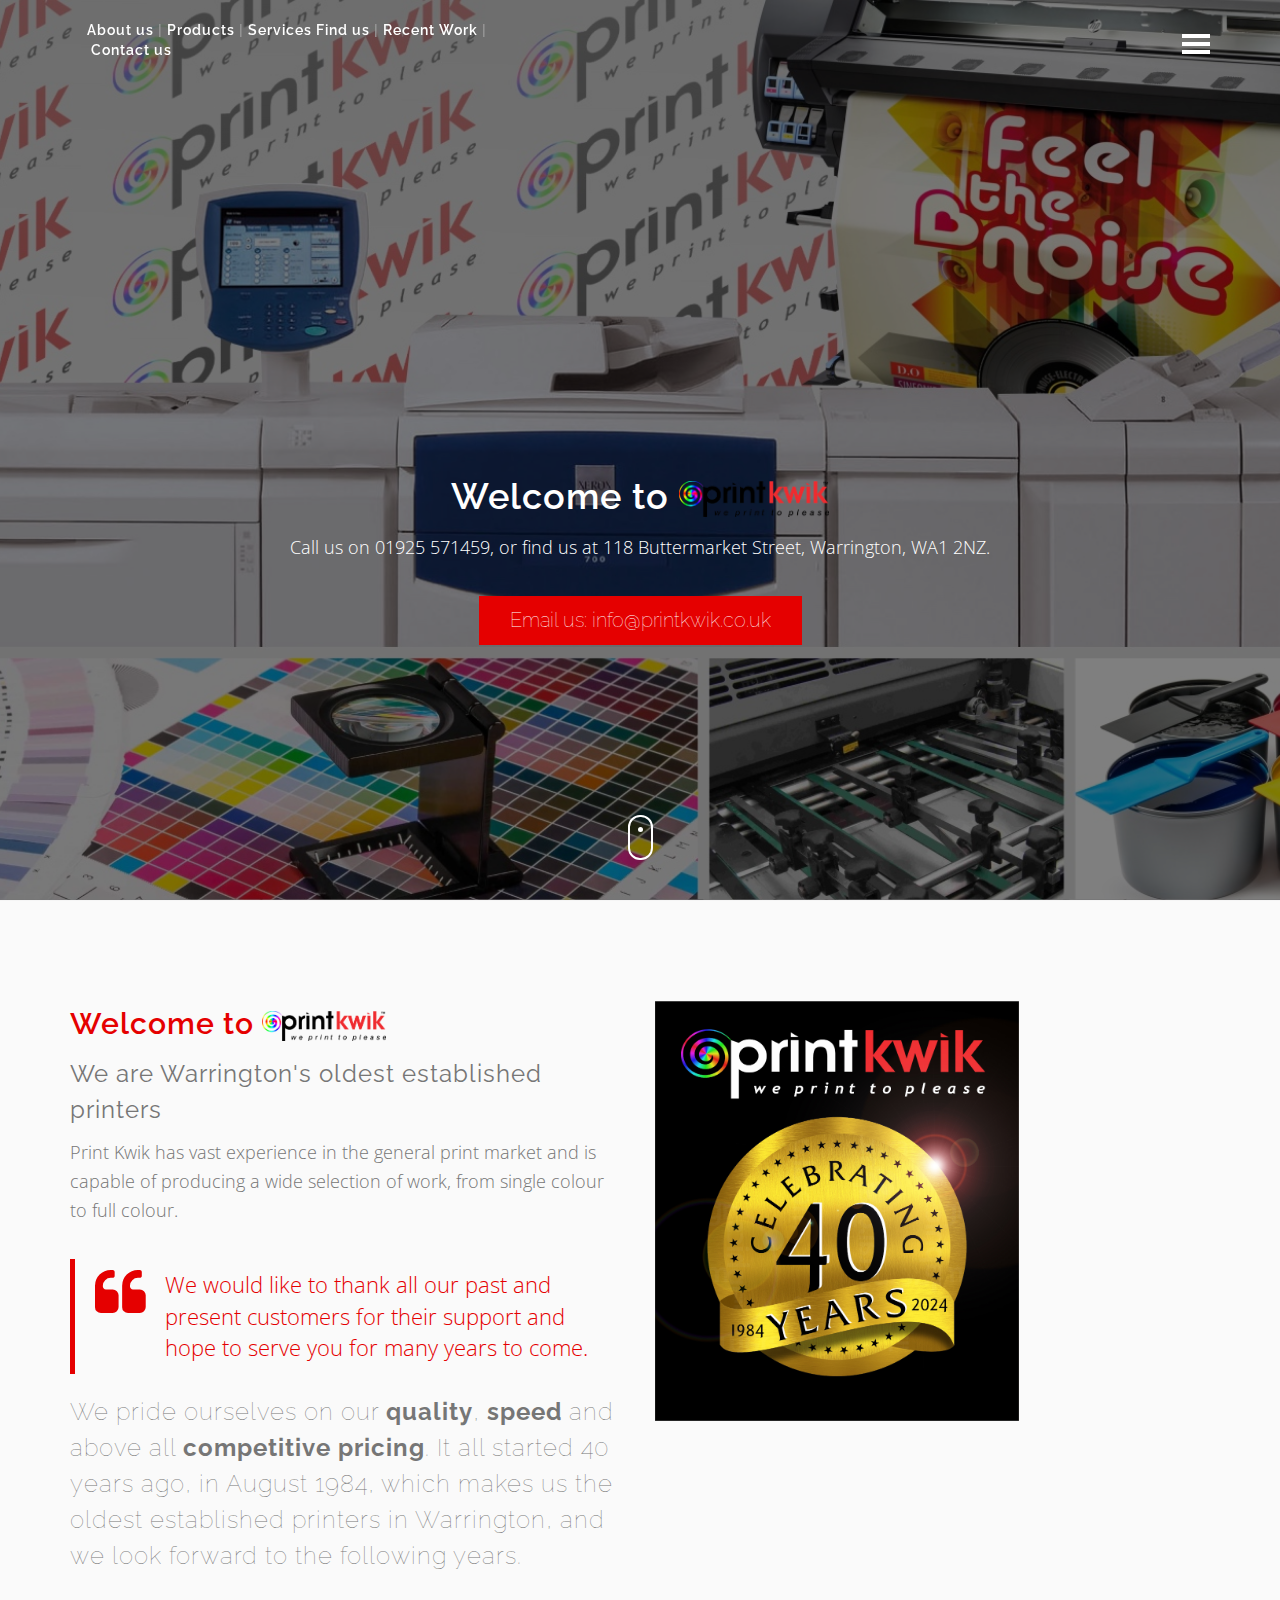
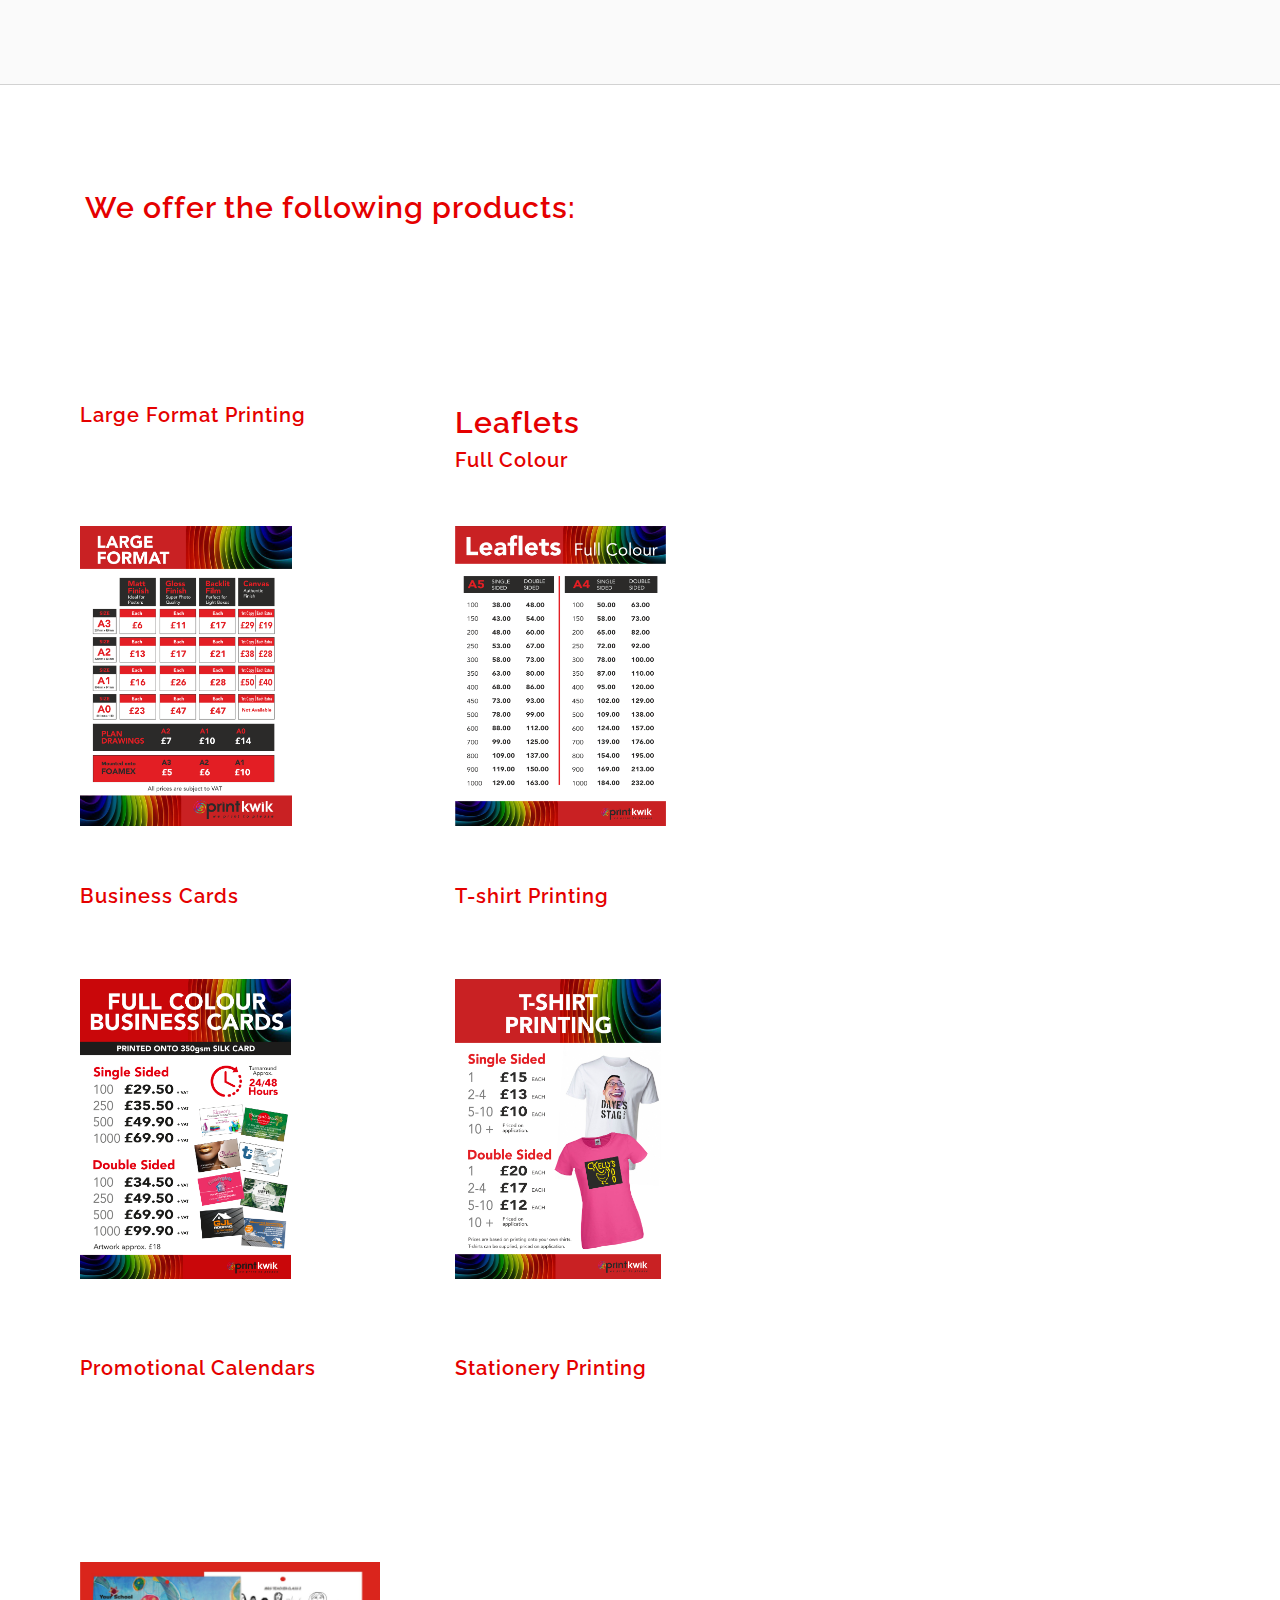
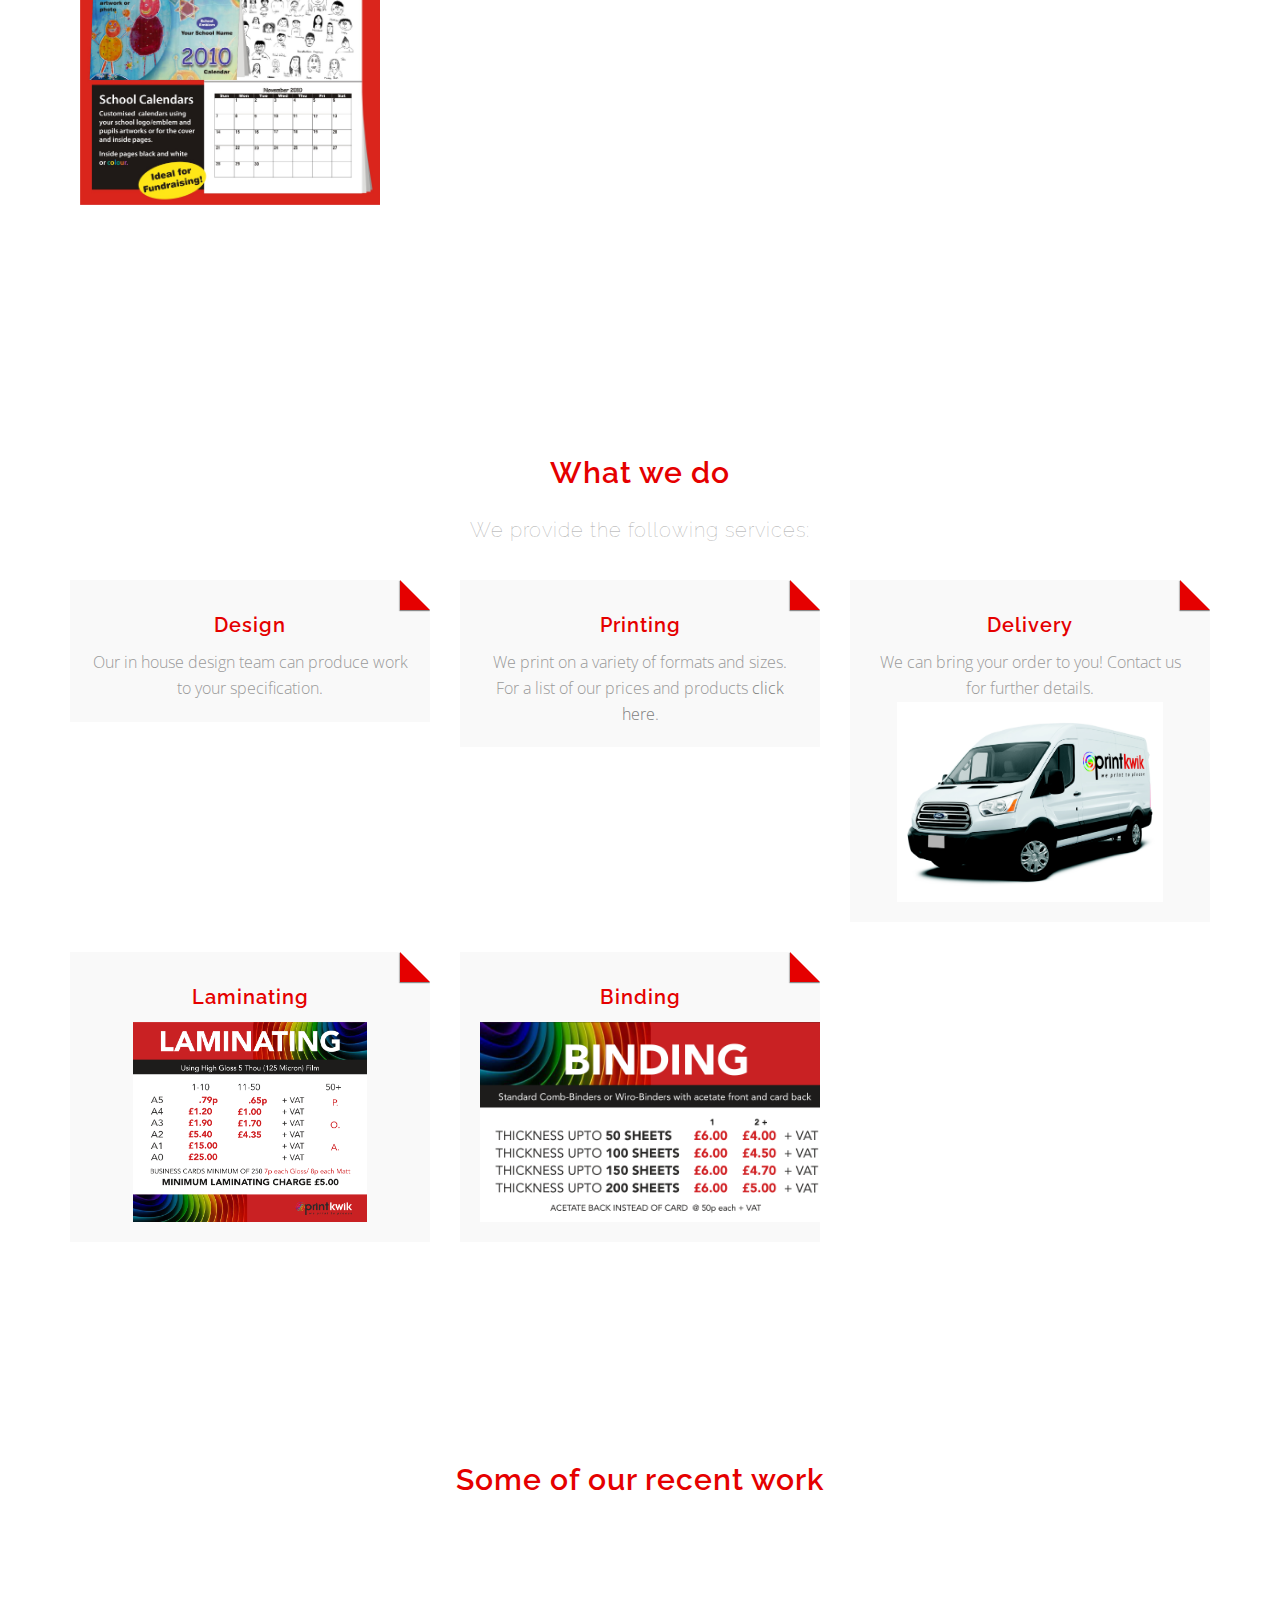
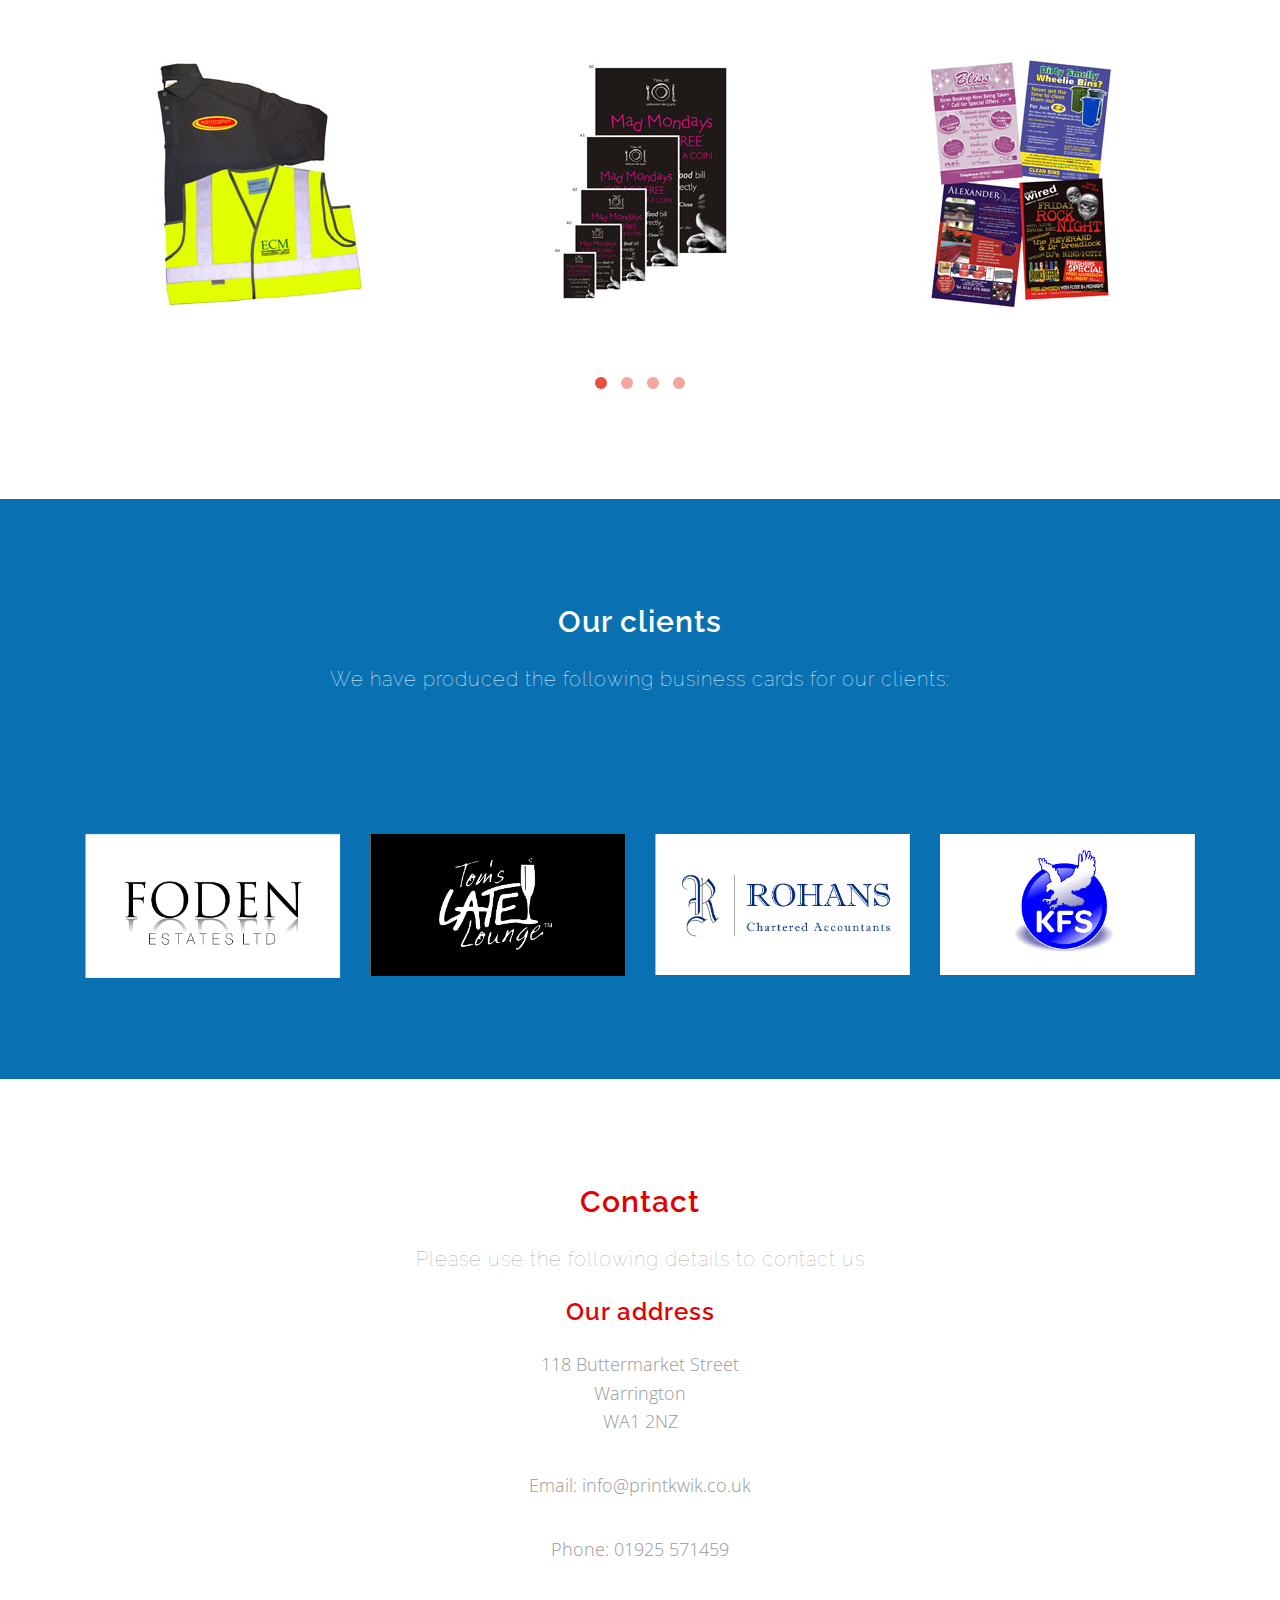
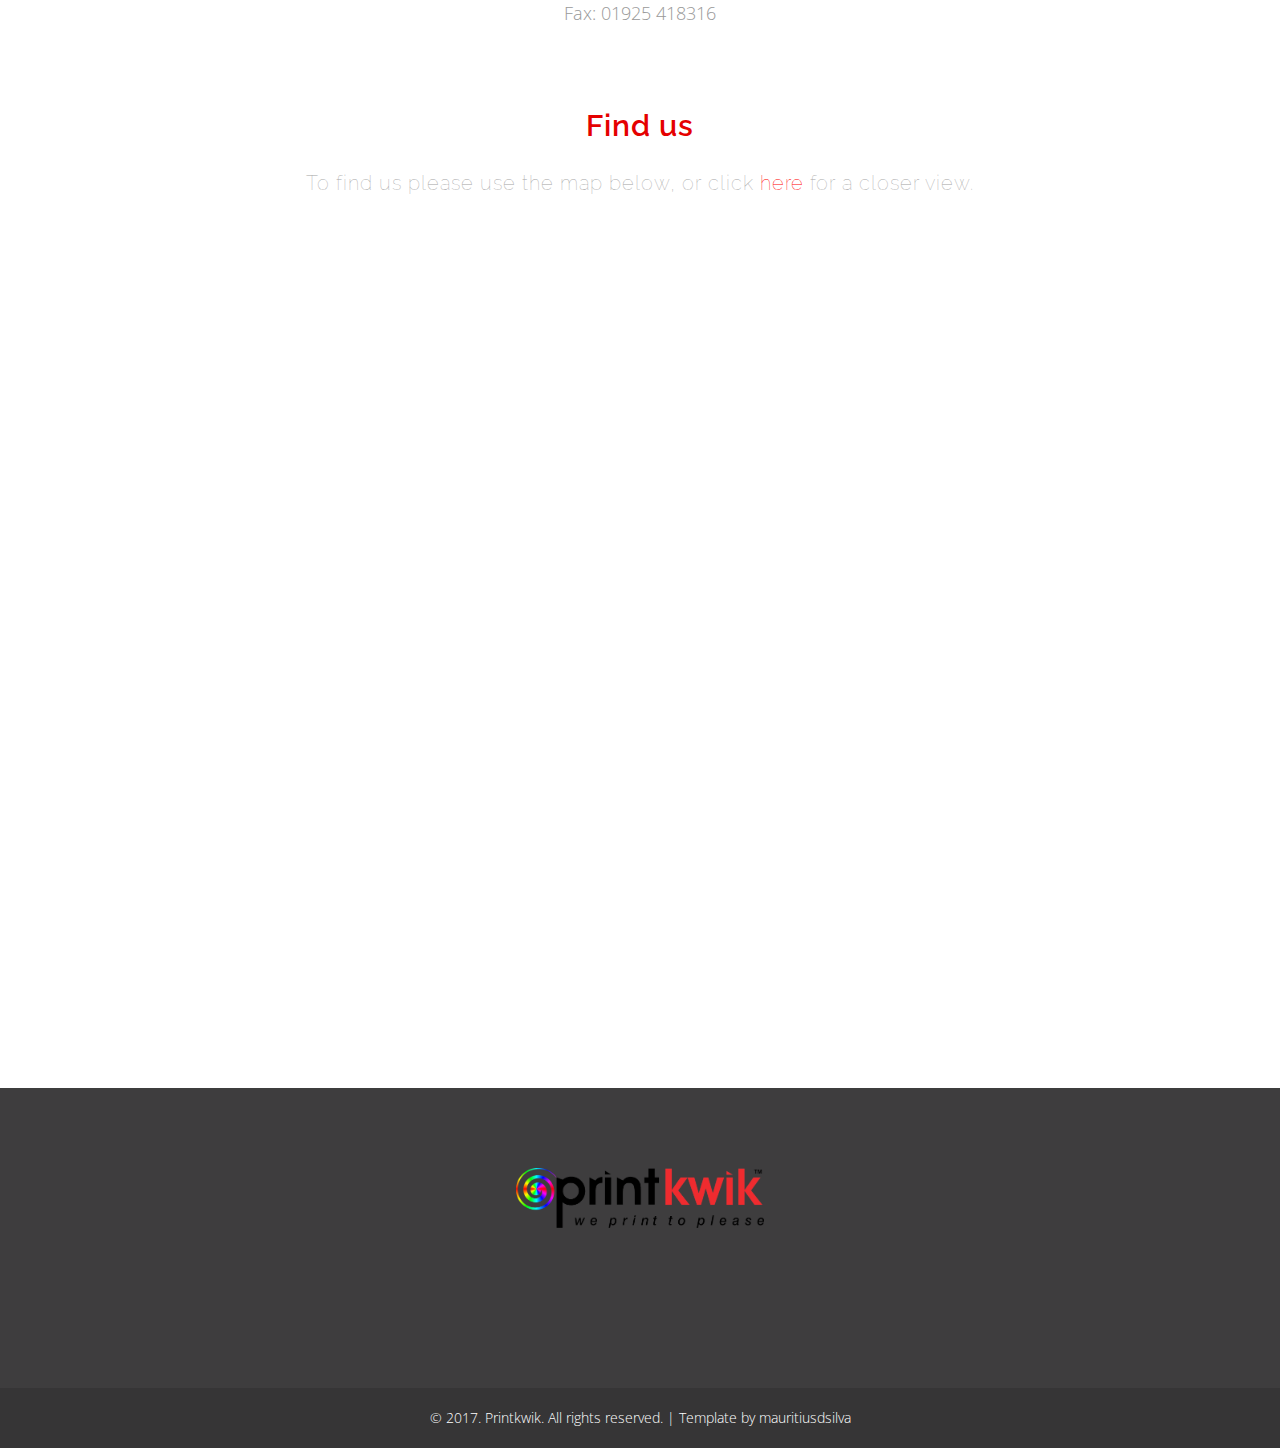
<file: index.html>
<!DOCTYPE html>
<html lang="en">

    <head>
        <meta charset="utf-8">
            <meta http-equiv="X-UA-Compatible" content="IE=edge">
                <meta name="viewport" content="width=device-width, initial-scale=1">

                    <title>Print kwik: We Print To Please! | Oldest Established Printers in Warrington, UK</title>
                    <meta name="keywords" content="print, printing, printers, copy, photocopy, warrington, printkwik, print kwik">
                        <meta name="description" content="General Printers Based in warrington">
                            <!-- Bootstrap Core CSS -->
                            <link href="assets/css/bootstrap.min.css" rel="stylesheet">
                                <style type="text/css">
                                    #mobileshow    { display:block; }

                                    @media screen and (max-width: 500px) {
                                        #mobileshow   { display:none; }
                                    }
                                </style>
                                <!-- Main stylesheet -->
                                <link href="assets/css/hallooou.css" rel="stylesheet">

                                    <!-- Color stylesheet -->
                                    <!-- <link href="assets/css/colors.css" rel="stylesheet">
                                     <link href="assets/css/colors_2.css" rel="stylesheet">
                                     <link href="assets/css/colors_3.css" rel="stylesheet">
                                     <link href="assets/css/colors_4.css" rel="stylesheet"> -->


                                    <!-- Parallax stylesheet -->
                                    <link href="assets/css/parallax.css" rel="stylesheet">


                                        <!-- Plugin stylesheets -->
                                        <link href="assets/css/plugins/owl.carousel.css" rel="stylesheet">
                                            <link href="assets/css/plugins/owl.theme.css" rel="stylesheet">
                                                <link href="assets/css/plugins/owl.transitions.css" rel="stylesheet">
                                                    <link href="assets/css/plugins/animate.css" rel="stylesheet">
                                                        <link href="assets/css/plugins/magnific-popup.css" rel="stylesheet">
                                                            <link href="assets/css/plugins/jquery.mb.YTPlayer.min.css" rel="stylesheet">


                                                                <!-- Custom Fonts -->
                                                                <link href="assets/css/font-awesome.min.css" rel="stylesheet">
                                                                    <link href='http://fonts.googleapis.com/css?family=Raleway:100,600' rel='stylesheet' type='text/css'>
                                                                        <link href='http://fonts.googleapis.com/css?family=Open+Sans:300' rel='stylesheet' type='text/css'>

                                                                        <!-- HTML5 shim and Respond.js for IE8 support of HTML5 elements and media queries -->
                                                                        <!-- WARNING: Respond.js doesn't work if you view the page via file:// -->
                                                                        <!--[if lt IE 9]>
                                                                         <script src="https://oss.maxcdn.com/html5shiv/3.7.2/html5shiv.min.js"></script>
                                                                         <script src="https://oss.maxcdn.com/respond/1.4.2/respond.min.js"></script>
                                                                         <script>
                                                                         document.createElement('video');
                                                                         </script>
                                                                         <![endif]-->

                                                                        </head>

    <body id="home" class="parallax-page">
        <!-- Navigation -->
        <nav class="navbar navbar-custom navbar-fixed-top" role="navigation">
            <div class="container">
                <div class="navbar-header pull-left">
                    <a class="navbar-brand page-scroll" href="#page-top">
                        <!-- replace with your brand logo/text -->
                        <span class="brand-logo"></span>
                        <div id="mobileshow">
                            <a style="color:white" href="#about">About&nbsp;us</a> |
                            <a style="color:white" href="#products">Products</a> |
                            <a style="color:white" href="#services">Services</a>
                            <a style="color:white" href="#find">Find&nbsp;us</a>&nbsp;|&nbsp;<a style="color:white" href="#portfolio">Recent&nbsp;Work</a>&nbsp;|&nbsp;<a style="color:white" href="#contact">Contact&nbsp;us</a>
                        </div>
                    </a>
                </div>

                <div class="main-nav pull-right">

                    <div class="button_container toggle">
                        <span class="top"></span>
                        <span class="middle"></span>
                        <span class="bottom"></span>
                    </div>
                </div>
                <div class="overlay" id="overlay">
                    <nav class="overlay-menu">
                        <ul>
                            <li><a href="#about">About&nbsp;us</a></li>
                            <li><a href="#products">Products</a></li><meta name="google-site-verification" content="yf6p0RHEMksoTxp5ebLpkX0oNRITodahQpKJBgt4SGQ" />
                            <li><a href="#services">Services</a></li>
                            <li><a href="#portfolio">Recent&nbsp;Work</a></li>
                            <li><a href="#find">Find&nbsp;us</a></li>
                            <li><a href="#contact">Contact&nbsp;us</a></li>
                        </ul>
                    </nav>
                </div>
            </div><!-- /.container -->
        </nav>



        <!-- Intro Header -->
        <!-- Full Page Image Background Carousel Header -->
        <header id="intro-carousel" class="carousel slide">
            <!-- Wrapper for slides -->
            <div class="carousel-inner">
                <div class="item active">
                    <div id="parallax-slide" class="fill"></div>
                    <div class="carousel-caption">
                        <h1 class="animated slideInDown">Welcome to <img src="assets/images/logo.png" alt="printkwik logo" title="printkwik - we print to please" style="height:1em">
                        </h1>
                        <p class="intro-text animated slideInUp">Call us on <a href="tel:01925571459">01925&nbsp;571459</a>, or <a href="#find">find us at 118&nbsp;Buttermarket&nbsp;Street, Warrington, WA1&nbsp;2NZ.</a></p>
                        <a href="mailto:info@printkwik.co.uk" class="btn btn-default btn-lg">Email us: info@printkwik.co.uk</a>
                    </div>
                    <div class="overlay-detail"></div>
                </div><!-- /.item -->
            </div>
            <div class="mouse"></div>
        </header>


        <!-- About Section -->
        <section id="about" class="about content-section alt-bg-light">
            <div class="container">
                <div class="row">
                    <div class="col-md-6">
                        <h2>Welcome to <img src="assets/images/logo.png" alt="printkwik" title="printkwik - we print to please" style="height:1em"></h2>
                        <h3 style="color:rgba(118,118,118, 1);font-style: normal;font-weight: normal">We are Warrington's oldest established printers</h3>
                        <p style="color:rgba(118,118,118, 1)">Print Kwik has vast experience in the general print market and is capable of producing a wide selection of work, from single colour to full colour.</p>

                        <blockquote>
                            We would like to thank all our past and present customers for their support and hope to serve you for many years to come.
                        </blockquote>

                        <h3 class="gray light" style="color:rgba(118,118,118, 1)">We pride ourselves on our <b>quality</b>, <b>speed</b> and above all <b>competitive pricing</b>. It all started 40 years ago, in August 1984, which makes us the oldest established printers in Warrington, and we look forward to the following years. </h3>

                    </div><!-- /.col-md-6 -->

                    <div class="col-md-6">
                        <!-- Display image -->
                        <!-- <img src="assets/images/hallooou_template-iphone_sm.png" class="img-responsive"> -->
                        <!-- Optional video embed code -->

                        <img src="assets/images/gallery/printkwikweb.jpg" style="height:30em; max-width:90%">

                            </div><!-- /.col-md-6 -->
                </div><!-- /.row -->
            </div><!-- /.container -->
        </section><!-- /.section -->

        <section id="products" class="products content-section parallax">
            <div class="container">
                <div class="row">

                    <div class="col-md-8">
                        <div class="products-container">

                            <div class="col-md-12">
                                <h2>We offer the following products:</h2>

                                <h3 class="caption white">Letterheads, Compliment Slips, NCR Sets, Invoices, Statements, Booklets, Tickets, Menus, Computer Stationery, Newsletters, Labels, Postcards, Rubber Stamps, Thermography, Raffle Tickets, Calendars, Key Rings, Diaries, Plastic Cards, Caps</h3>
                            </div><!-- /.col-md-12 -->



                            <div class="col-md-6 product-item">
                                <div class="media-body">
                                    <div style="height:9em;max-width:25em"  class="popup-gallery">
                                        <h3 class="media-heading">Large Format Printing</h3>
                                        <p>We print large format, including A0, A1, A2 and A3. We can produce a variety of finishes, depending on your requirements.</p>
                                    </div>
                                    <p><a class="test-popup-link" href="assets/images/newImages/LARGEformatpricelist.PNG"><img style="max-height:300px;height:auto;width:auto;" src="assets/images/newImages/LARGEformatpricelist.PNG"></a></p>
                                </div><!-- /.media-body -->
                            </div><!-- /.col-md-6 -->

                            <div class="col-md-6 product-item">
                                <div class="media-body">
                                    <div style="height:9em;max-width:25em" class="popup-gallery">
                                        <h3 class="media-heading"><a style="font-size:1.5em;color:rgba(229,0,0, 1)">Leaflets</a></h3> <h3 class="media-heading">Full Colour</h3> 
                                    </div>
                                    <p><a class="test-popup-link" href="assets/images/newImages/FULLCOLOURLEAFLETS.png"><img style="max-height:300px;height:auto;width:auto;" src="assets/images/newImages/FULLCOLOURLEAFLETS.png"></a></p>
                                </div><!-- /.media-body -->
                            </div><!-- /.col-md-6 -->


                            <div class="col-md-6 product-item">
                                <div class="media-body">
                                    <div style="height:7em;max-width:25em" class="popup-gallery">
                                        <h3 class="media-heading">Business Cards</h3>
                                        <p>We can split cards between more than one name for an additional fee.</p>
                                    </div>
                                    <p><a class="test-popup-link" href="assets/images/newImages/BUSINESSCARDS.png"><img style="max-height:300px;height:auto;width:auto;" src="assets/images/newImages/BUSINESSCARDS.png"></a></p>
                                </div><!-- /.media-body -->
                            </div><!-- /.col-md-6 -->



                            <div class="col-md-6 product-item">
                                <div class="media-body">
                                    <div style="height:7em;max-width:25em"  class="popup-gallery">
                                        <h3 class="media-heading">T-shirt Printing</h3>
                                        <p> We can print on most garments.</p>
                                    </div>
                                    <p><a class="test-popup-link" href="assets/images/newImages/TSHIRT.png"><img style="max-height:300px;height:auto;width:auto;" src="assets/images/newImages/TSHIRT.png"></a></p>
                                </div><!-- /.media-body -->
                            </div><!-- /.col-md-6 -->

                            <div class="col-md-6 product-item">
                                <div class="media-body">
                                    <div style="display: table-cell;height:3.5em;vertical-align: bottom;max-width:25em" class="popup-gallery">
                                        <h3 class="media-heading">Promotional Calendars</a></h3>
                                    </div>
                                    <p>Raise extra cash for your school or institute by creating your own personalised calendars. It could cost you as little as £3 each, and you can sell your calendars to parents and grandparents for at least double the amount you paid. Hence your school could make a healthy profit.
                                    </br></br>
                                    <a class="test-popup-link" href="assets/images/gallery/PRINT%20KWIK%20calendar%20landscape.jpg"><img style="max-width:300px;height:auto;width:auto;" src="assets/images/gallery/PRINT%20KWIK%20calendar%20landscape.jpg"></a></p>
                                </div><!-- /.media-body -->
                            </div><!-- /.col-md-6 -->

                            <div class="col-md-6 product-item">
                                <div class="media-body">
                                    <div style="display: table-cell;height:3.5em;vertical-align: bottom;max-width:25em" class="popup-gallery">
                                        <h3 class="media-heading">Stationery Printing</h3>
                                    </div>
                                    <p>Full Colour Stationery allows you to portray a more professional image. Our range of letterheads, business cards and compliment slips are competitively priced yet still printed on quality guaranteed 100 gsm bond paper and 335 gsm Satin Board.
                                    </br></br>
                                    </p>
                                </div><!-- /.media-body -->
                            </div><!-- /.col-md-6 -->

                        </div><!-- /.products-container -->
                    </div><!-- /.col-md-8 -->

                </div><!-- /.row -->
            </div><!-- /.container -->
        </section><!-- /.products -->
        <!-- Services Section -->
        <section id="services" class="services content-section">
            <div class="container">
                <div class="row text-center">
                    <div class="col-md-12">
                        <h2>What we do</h2>
                        <h3 class="caption gray">We provide the following services:</h3>
                    </div><!-- /.col-md-12 -->

                    <div class="container">
                        <div class="row text-center">
                            <div class="col-md-4">
                                <div class="row services-item sans-shadow text-center">

                                    <h4>Design</h4>
                                    <p>Our in house design team can produce work to your specification.</p>
                                </div><!-- /.row -->
                            </div><!-- /.col-md-4 -->

                            <div class="col-md-4">
                                <div class="row services-item sans-shadow text-center">

                                    <h4>Printing</h4>
                                    <p>We print on a variety of formats and sizes. For a list of our prices and products <a href="#products" style="color: grey">click here</a>.</p>
                                </div><!-- /.row -->
                            </div><!-- /.col-md-4 -->

                            <div class="col-md-4">
                                <div class="row services-item sans-shadow text-center">

                                    <h4>Delivery</h4>
                                    <p>We can bring your order to you! Contact us for further details.</br><img src="assets/images/newImages/delivery.png" style="max-height:200px;height:auto;width:auto;"></p>
                                        </div><!-- /.row -->
                            </div><!-- /.col-md-4 -->


                            <div class="col-md-4">
                                <div class="row services-item sans-shadow text-center">

                                    <h4>Laminating</h4>
                                    <p><a href="assets/images/newImages/laminating.png" class="test-popup-link"><img src="assets/images/newImages/laminating.png" style="max-height:200px;height:auto;width:auto;"></a></p>

                                </div><!-- /.row -->
                            </div><!-- /.col-md-4 -->
                            <div class="col-md-4">
                                <div class="row services-item sans-shadow text-center">

                                    <h4>Binding</h4>
                                    <p><a href="assets/images/newImages/BINDING.PNG" class="test-popup-link"><img src="assets/images/newImages/BINDING.PNG" style="max-height:200px;height:auto;width:auto;"></a></p>
                                </div><!-- /.row -->
                            </div><!-- /.col-md-4 -->


                        </div><!-- /.row -->
                    </div><!-- /.container -->

                </div><!-- /.row -->
            </div><!-- /.container -->
        </section><!-- /.section -->



        <!-- Portfolio/Gallery Section -->
        <section id="portfolio" class="portfolio content-section parallax">
            <div class="container">
                <div class="row text-center">
                    <div class="col-md-12">
                        <h2>Some of our recent work</h2>
                        <h3 class="caption white">Below you will find examples of our recent work. Our in-house design team can produce similar products, customised to your needs. </h3>
                    </div><!-- /.col-md-12 -->
                </div><!-- /.row -->
            </div><!-- /.container -->

            <div class="container project-container text-center">
                <div class="recent-project-carousel owl-carousel owl-theme popup-gallery">
                    <div class="item recent-project">
                        <img style="max-height:300px;height:auto;width:auto;"  src="assets/images/gallery/ttshirts.jpg" alt="">
                            <div class="project-info">
                                <h3>Tshirts</h3>
                                <ul class="project-meta">
                                    <li>Design and print</li>
                                </ul>
                            </div><!-- /.project-info -->
                            <div class="full-project">
                                <a class="test-popup-link" href="assets/images/gallery/t shirts.JPG" title="Tshirts">View project <i class="fa fa-chevron-right"></i></a>
                            </div><!-- /.full-project -->
                            </div><!-- /.item -->

                    <div class="item recent-project">
                        <img style="max-height:300px;height:auto;width:auto;" src="assets/images/gallery/tLARGEFORMATPRINTS.jpg" alt="">
                            <div class="project-info">
                                <h3>Large format printing</h3>
                                <ul class="project-meta">
                                    <li>Design and print</li>
                                </ul>
                            </div><!-- /.project-info -->
                            <div class="full-project">
                                <a class="test-popup-link" href="assets/images/gallery/LARGE FORMAT PRINTS.jpg" title="Large Format Printing">View project <i class="fa fa-chevron-right"></i></a>
                            </div><!-- /.full-project -->
                            </div><!-- /.item -->

                    <div class="item recent-project">
                        <img style="max-height:300px;height:auto;width:auto;" src="assets/images/gallery/tleaflets.jpg" alt="">
                            <div class="project-info">
                                <h3>Leaflets</h3>
                                <ul class="project-meta">
                                    <li>Design and Print</li>
                                </ul>
                            </div><!-- /.project-info -->
                            <div class="full-project">
                                <a class="test-popup-link" href="assets/images/gallery/leaflets.jpg" title="Leaflets">View project <i class="fa fa-chevron-right"></i></a>
                            </div><!-- /.full-project -->
                            </div><!-- /.item -->


                    <div class="item recent-project">
                        <img style="max-height:300px;height:auto;width:auto;" src="assets/images/gallery/tbusinesscards.jpg" alt="">
                            <div class="project-info">
                                <h3>Business Cards</h3>
                                <ul class="project-meta">
                                    <li>Design and Print</li>
                                </ul>
                            </div><!-- /.project-info -->
                            <div class="full-project">
                                <a class="test-popup-link" href="assets/images/gallery/business cards.jpg" title="Business Cards">View project <i class="fa fa-chevron-right"></i></a>
                            </div><!-- /.full-project -->
                            </div><!-- /.item -->

                    <div class="item recent-project">
                        <img style="max-height:300px;height:auto;width:auto;" src="assets/images/gallery/cal.jpg" alt="">
                            <div class="project-info">
                                <h3>School Calendards</h3>
                                <ul class="project-meta">
                                    <li>Design and Print</li>
                                </ul>
                            </div><!-- /.project-info -->
                            <div class="full-project">
                                <a class="test-popup-link" href="assets/images/gallery/PRINT%20KWIK%20calendar%20landscape.jpg" title="Calendars">View project <i class="fa fa-chevron-right"></i></a>
                            </div><!-- /.full-project -->
                            </div><!-- /.item -->
                    <div class="item recent-project">
                        <img style="max-height:300px;height:auto;width:auto;" src="assets/images/gallery/tINVOICE.jpg" alt="">
                            <div class="project-info">
                                <h3>Invoices</h3>
                                <ul class="project-meta">
                                    <li>Design and Print</li>
                                </ul>
                            </div><!-- /.project-info -->
                            <div class="full-project">
                                <a class="test-popup-link" href="assets/images/gallery/INVOICE.jpg" title="Invoices">View project <i class="fa fa-chevron-right"></i></a>
                            </div><!-- /.full-project -->
                            </div><!-- /.item -->
                    <div class="item recent-project">
                        <img style="max-height:300px;height:auto;width:auto;" src="assets/images/gallery/raf.jpg" alt="">
                            <div class="project-info">
                                <h3>Raffle Tickets</h3>
                                <ul class="project-meta">
                                    <li>Design and Print</li>
                                </ul>
                            </div><!-- /.project-info -->
                            <div class="full-project">
                                <a class="test-popup-link" href="assets/images/gallery/PRINT KWIK FOR WEB RAFFLE.jpg" title="Raffle Tickets">View project <i class="fa fa-chevron-right"></i></a>
                            </div><!-- /.full-project -->
                            </div><!-- /.item -->
                    <div class="item recent-project">
                        <img style="max-height:300px;height:auto;width:auto;" src="assets/images/gallery/tLABELS.jpg" alt="">
                            <div class="project-info">
                                <h3>Labels</h3>
                                <ul class="project-meta">
                                    <li>Design and Print</li>
                                </ul>
                            </div><!-- /.project-info -->
                            <div class="full-project">
                                <a class="test-popup-link" href="assets/images/gallery/LABELS.jpg" title="Labels">View project <i class="fa fa-chevron-right"></i></a>
                            </div><!-- /.full-project -->
                            </div><!-- /.item -->
                    <div class="item recent-project">
                        <img style="max-height:300px;height:auto;width:auto;" src="assets/images/gallery/trubberstamps.jpg" alt="">
                            <div class="project-info">
                                <h3>Rubber Stamps</h3>
                                <ul class="project-meta">
                                    <li>Design and Print</li>
                                </ul>
                            </div><!-- /.project-info -->
                            <div class="full-project">
                                <a class="test-popup-link" href="assets/images/gallery/rubber stamps.jpg" title="Rubber Stamps">View project <i class="fa fa-chevron-right"></i></a>
                            </div><!-- /.full-project -->
                            </div><!-- /.item -->

                    <div class="item recent-project">
                        <img style="max-height:300px;height:auto;width:auto;" src="assets/images/gallery/MENUS.jpg" alt="">
                            <div class="project-info">
                                <h3>Menus</h3>
                                <ul class="project-meta">
                                    <li>Design and Print</li>
                                </ul>
                            </div><!-- /.project-info -->
                            <div class="full-project">
                                <a class="test-popup-link" href="assets/images/gallery/MENUS.jpg" title="Menus">View project <i class="fa fa-chevron-right"></i></a>
                            </div><!-- /.full-project -->
                            </div><!-- /.item -->
                </div><!-- /.recent-project-carousel -->

                <div class="customNavigation project-navigation text-center">
                    <a class="btn-prev"><i class="fa fa-angle-left fa-2x"></i></a>
                    <a class="btn-next"><i class="fa fa-angle-right fa-2x"></i></a>
                </div><!-- /.project-navigation -->

            </div><!-- /.container -->
        </section><!-- /.portfolio -->
        <!-- Products Section -->

        <!-- Our clients -->
        <section id="clients" class="our-clients content-section text-center">
            <div class="container">
                <div class="row">
                    <div class="col-md-12">
                        <h2>Our clients</h2>
                        <h3 class="caption white">We have produced the following business cards for our clients:</h3>
                    </div><!-- /.col-md-12-->
                </div><!-- /.row -->
                <div class="row client-slider">
                    <div class="item col-xs-4 col-md-2 i">

                        <img src="assets/images/newImages/foden.PNG" class="img-responsive">
                            </a>
                            </div><!-- /.col-xs-4 -->

                    <div class="item col-xs-4 col-md-2 i">

                        <img src="assets/images/newImages/toms.PNG" class="img-responsive">

                            </div><!-- /.col-xs-4 -->

                    <div class="item col-xs-4 col-md-2 i">

                        <img src="assets/images/newImages/rohan.png" class="img-responsive">

                            </div><!-- /.col-xs-4 -->

                    <div class="item col-xs-4 col-md-2 i">

                        <img src="assets/images/newImages/kfs.png" class="img-responsive">

                            </div><!-- /.col-xs-4 -->

                    <div class="item col-xs-4 col-md-2 i">

                        <img src="assets/images/newImages/dog.PNG" class="img-responsive">

                            </div><!-- /.col-xs-4 -->

                    <div class="item col-xs-4 col-md-2 i">

                        <img src="assets/images/newImages/whole.png" class="img-responsive">

                            </div><!-- /.col-xs-4 -->
                    <div class="item col-xs-4 col-md-2 i">

                        <img src="assets/images/newImages/uload.png" class="img-responsive">

                            </div><!-- /.col-xs-4 -->
                    <div class="item col-xs-4 col-md-2 i">

                        <img src="assets/images/newImages/birch.png" class="img-responsive">

                            </div><!-- /.col-xs-4 -->
                </div><!-- /.row -->

            </div><!-- /.container -->
        </section><!-- /.our-clients -->

        <!-- Contact section -->
        <section id="contact" class="contact content-section no-bottom-pad">
            <div class="container">
                <div class="row text-center">
                    <div class="col-md-12">
                        <h2>Contact</h2>
                        <h3 class="caption gray">Please use the following details to contact us</h3>
                    </div><!-- /.col-md-12 -->

                </div><!-- /.row -->
            </div><!-- /.container -->

            <div class="container">
                <div class="row text-center">

                    <h3>Our address</h3>
                    <p>118 Buttermarket Street
                    <br />Warrington
                    <br />WA1 2NZ</p>

                    <p><span>Email:</span> info@printkwik.co.uk</p>
                    <p><span>Phone:</span> 01925 571459</p>
                    <p><span>Fax:</span> 01925 418316</p>

                </div><!-- /.contact-address -->

            </div><!-- /.row -->
            </div><!-- /.container -->

            <div class="container-fluid buffer-forty-top">
                <section id="find">
                    <div class="row text-center">
                        <div class="col-md-12">
                            <h2>Find us</h2>
                            <h3 class="caption gray">To find us please use the map below, or click <a href="https://www.google.com/maps?ll=53.389528,-2.587507&z=16&t=m&hl=en-GB&gl=GB&mapclient=embed&cid=5854082783037502648" style="color: red">here</a> for a closer view.</h3>
                        </div><!-- /.col-md-12 -->
                        <iframe src="https://www.google.com/maps/embed?pb=!1m18!1m12!1m3!1d2379.4141499836655!2d-2.589700548514624!3d53.389531079078424!2m3!1f0!2f0!3f0!3m2!1i1024!2i768!4f13.1!3m3!1m2!1s0x487b023ca08b7e1f%3A0x513de14660ae34b8!2sPrintkwik!5e0!3m2!1sen!2suk!4v1447883996973" width="90%" style="height:30em; max-width:50em" frameborder="0" style="border:0" allowfullscreen></iframe>
                        </br>
                        <iframe src="https://www.google.com/maps/embed?pb=!1m0!4v1507994103855!6m8!1m7!1ssG0xDhcOH1hSf8VPKXsx_A!2m2!1d53.38968596303698!2d-2.587491348582375!3f167.47173382135182!4f8.057710904248992!5f0.4000000000000002" width="90%" style="height:30em; max-width:50em" frameborder="0" style="border:0" allowfullscreen></iframe>
                        </br></br>
                    </div><!-- /.row -->
                </section>


            </div><!-- /.container-fluid -->


            <!-- Footer -->
            <footer>
                <div class="container">
                    <div class="row text-center">
                        <div class="col-md-12 segment">
                            <h2>
                                <!-- replace with your brand logo/text -->
                                <center>
                                    <div class="embed-responsive embed-responsive-16by9">
                                        <img src="assets/images/logo.png" alt="printkwik logo" title="printkwik - we print to please" class="img-responsive" style="height:2em">
                                            </div>
                                </center>
                            </h2>
                        </div><!-- /.col-md-12 -->
                    </div><!-- /.row -->
                </div><!-- /.container -->
                <div class="copynote">
                    <div class="container">
                        <div class="row">
                            <div class="col-md-12 text-center">
                                &copy; 2017. Printkwik. All rights reserved. | Template by <a href="https://github.com/mauritiusdsilva/hallooou-HTML5-responsive-template">mauritiusdsilva</a>
                            </div><!-- /.col-md-12 -->
                        </div><!-- /.row -->
                    </div><!-- /.container -->
                </div><!-- /.copynote -->

                <div class="nav pull-right scroll-top">
                    <a href="#home" title="Scroll to top"><i class="fa fa-angle-up"></i></a>
                </div>

            </footer><!-- /.footer -->

            <!-- jQuery -->
            <script src="assets/js/jquery.min.js"></script>

            <!-- Bootstrap Core JavaScript -->
            <script src="assets/js/bootstrap.min.js"></script>

            <!-- Plugin JavaScript -->
            <script src="assets/js/plugins/wow.min.js"></script>
            <script src="assets/js/plugins/owl.carousel.min.js"></script>
            <script src="assets/js/plugins/jquery.parallax-1.1.3.js"></script>
            <script src="assets/js/plugins/jquery.magnific-popup.min.js"></script>
            <script src="assets/js/plugins/jquery.mb.YTPlayer.min.js"></script>
            <script src="assets/js/plugins/jquery.countTo.js"></script>
            <script src="assets/js/plugins/jquery.inview.min.js"></script>
            <script src="assets/js/plugins/pace.min.js"></script>
            <script src="assets/js/plugins/jquery.easing.min.js"></script>
            <script src="assets/js/plugins/jquery.validate.min.js"></script>
            <script src="assets/js/plugins/additional-methods.min.js"></script>


            <!-- Custom JavaScript -->
            <script src="assets/js/hallooou.js"></script>
            <script>$('.test-popup-link').magnificPopup({type: 'image'});</script>
            </body>

</html>
</file>
<file: assets/css/hallooou.css>
/*
The MIT License (MIT)

Copyright (c) 2016 Mauritius D'Silva

Permission is hereby granted, free of charge, to any person obtaining a copy
of this software and associated documentation files (the "Software"), to deal
in the Software without restriction, including without limitation the rights
to use, copy, modify, merge, publish, distribute, sublicense, and/or sell
copies of the Software, and to permit persons to whom the Software is
furnished to do so, subject to the following conditions:

The above copyright notice and this permission notice shall be included in all
copies or substantial portions of the Software.

THE SOFTWARE IS PROVIDED "AS IS", WITHOUT WARRANTY OF ANY KIND, EXPRESS OR
IMPLIED, INCLUDING BUT NOT LIMITED TO THE WARRANTIES OF MERCHANTABILITY,
FITNESS FOR A PARTICULAR PURPOSE AND NONINFRINGEMENT. IN NO EVENT SHALL THE
AUTHORS OR COPYRIGHT HOLDERS BE LIABLE FOR ANY CLAIM, DAMAGES OR OTHER
LIABILITY, WHETHER IN AN ACTION OF CONTRACT, TORT OR OTHERWISE, ARISING FROM,
OUT OF OR IN CONNECTION WITH THE SOFTWARE OR THE USE OR OTHER DEALINGS IN THE
SOFTWARE.


Template: Hallooou HTML5 Responsive template
Author: Mauritius D'Silva <hello@mauritiusdsilva.com>
Theme URI: http://www.mauritiusdsilva.com/themes/hallooou
Version: 1.0

*/


/*  ----------------------------------------------
            CSS TABLE OF CONTENTS
    ------------------------------------------------- */
/*
1:  Pre-loader
2:  Default styles
3:  Common section styles
4:  Navigation
5:  Page sections (sections included in the navigation)
    5.1:    Hero Unit (Main slider)
    5.2:    About section ("About us")
    5.3:    Services section ("What we do")
    5.4:    Products section ("Why choose us")
    5.5:    Team section
    5.6:    Portfolio section
    5.7:    Clients section
    5.8:    Contact section
6:  Our achievements section
7:  Call to action section  (one or two columns)
8:  Call to action section (two columns)
9:  Clients testimonial
10: Footer
11: CSS3 Animations
12: Buttons
13: Media queries

/*
----------------------------------------------------- */






/* 1:   Pre-loader -  Need more customizations? Visit-> http://github.hubspot.com/pace/docs/welcome/
/* ---------------------------------------------- */

.pace {
  -webkit-pointer-events: none;
  pointer-events: none;
  -webkit-user-select: none;
  -moz-user-select: none;
  user-select: none;
  position: fixed;
  top: 0;
  left: 0;
  width: 100%;
  z-index: 999999;
  -webkit-transform: translate3d(0, -50px, 0);
  -ms-transform: translate3d(0, -50px, 0);
  transform: translate3d(0, -50px, 0);
  -webkit-transition: -webkit-transform .5s ease-out;
  -ms-transition: -webkit-transform .5s ease-out;
  transition: transform .5s ease-out;
}

.pace.pace-active {
  -webkit-transform: translate3d(0, 0, 0);
  -ms-transform: translate3d(0, 0, 0);
  transform: translate3d(0, 0, 0);
}

.pace .pace-progress {
  display: block;
  position: fixed;
  z-index: 2000;
  top: 0;
  right: 100%;
  width: 100%;
  height: 10px;
  background: rgba(229,0,0, 1); /* Primary color, can be changed via colors.css */
  pointer-events: none;
}



/* 2:   Default styles
/* ---------------------------------------------- */

html,
body {
    width: 100%;
    height: 100%;
}

body {
    font-family: "Open Sans", "Helvetica Neue", Helvetica, Arial, sans-serif;
    font-weight: 300;
    color: #999; /* Can be changed via colors.css */
    background-color: #fff;
}


h1,
h2,
h3,
h4,
h5,
h6 {
    margin: 0 0 20px 0;
    text-transform: none;
    color: rgba(229,0,0, 1); /* Primary color, can be changed via colors.css */
    font-family: "Raleway", "Helvetica Neue", Helvetica, Arial, sans-serif;
    font-weight: 600;
    letter-spacing: 1px;
    line-height: 1.5;
}

p {
    margin: 0 0 25px;
    font-size: 18px;
    line-height: 1.5;
}


a {
    color: #fff;
    -webkit-transition: all .2s ease-in-out;
    -moz-transition: all .2s ease-in-out;
    transition: all .2s ease-in-out;
}

a:hover,
a:focus {
    text-decoration: none;
    color: rgba(229,0,0, 1); /* Primary color, can be changed via colors.css */
}

.light {
    font-weight: 100;
}

.white{
    color:#fff;
}

.gray{
    color: #a5a5a5;
}

.buffer-twenty{
    margin:20px 0;
}

.buffer-twenty-top{
    margin-top: 20px;
}

.buffer-twenty-bottom{
    margin-bottom: 20px;
}

.buffer-forty{
    margin:40px 0;
}

.buffer-forty-top{
    margin-top: 40px;
}

.no-bottom-pad{
    padding-bottom: 0 !important;
}

.no-top-pad{
    padding-top: 0 !important;
}

.highlight{
    font-weight: 700;
    color: rgba(229,0,0, 1); /* Primary color, can be changed via colors.css */
}

.list-ord{
    list-style: none;
    margin:0;
    padding: 10px 0;
    font-size: 16px;
    line-height: 28px;
}

.no-bg{
    background: none !important;
}


/* 3:   Common section styles
/* ---------------------------------------------- */

.content-section {
    padding: 100px 0;
}

.content-section.alt-bg{
    background-color: #222;
}

.content-section.alt-bg-light{
    background-color: #fafafa;
    border-top:1px solid #f5f5f5;
    border-bottom:1px solid #d2d2d2;
}

.caption{
    font-weight: 100;
    font-size: 20px;
}

.text-center{
    text-align: center;
}

.align-middle{
    margin:0 auto;
}

.sans-border{
    border-radius: 0;
}

.sans-shadow{
    box-shadow: none;
}

blockquote {
    display: block;
    font-size: 22px;
    position: relative;
    padding-left: 90px;
    color: rgba(229,0,0, 1);
    border-color: rgba(229,0,0, 1);
}

blockquote:before {
    content: "\f10d";
    font-size: 55px;
    font-family: FontAwesome;
    position: absolute;
    top: -4px;
    left: 20px;
}

blockquote span:before{
    content:'--';
    padding: 0 10px 0 0;
}

blockquote span{
    padding: 10px 0;
    display: block;
    font-size: 16px;
    color: #999;
}

/* 4:   Navigation
/* ---------------------------------------------- */

.navbar-custom {
    margin-bottom: 0;
    text-transform: none;
    font-family: "Raleway", "Helvetica Neue", Helvetica, Arial, sans-serif;
    font-weight: 600;
    -webkit-transition: background .5s ease-in-out;
   -moz-transition: background .5s ease-in-out;
        transition: background .5s ease-in-out;
}

.navbar-custom.top-nav-collapse{
    background: rgba(238,46,39, .9); /* Primary color, can be changed via colors.css */
}

.navbar-custom .navbar-brand {
    font-weight: 600;
    font-size: 25px;
    padding: 0;
    margin: 0;
}

.navbar-custom .navbar-brand span.brand-logo{
    display: inline-block;
    padding: 14px 0;
    margin: 0 16px;
}


.navbar-custom .navbar-brand:focus {
    outline: 0;
}

.navbar-custom .navbar-brand .navbar-toggle {
    padding: 2px 6px;
    color: #fff;
}

.navbar-custom .navbar-brand .navbar-toggle:focus,
.navbar-custom .navbar-brand .navbar-toggle:active {
    outline: 0;
}

.navbar-custom a {
    color: rgba(229,0,0, 1); /* Primary color, can be changed via colors.css */
}

.navbar-custom .nav li a {
    -webkit-transition: background .3s ease-in-out;
    -moz-transition: background .3s ease-in-out;
    transition: background .3s ease-in-out;
}

.navbar-custom .nav li a:hover {
    outline: 0;
    color: rgba(255, 255, 255, .8);
    background-color: transparent;
}

.navbar-custom .nav li a:focus,
.navbar-custom .nav li a:active {
    outline: 0;
    background-color: transparent;
}

.navbar-custom .nav li.active {
    outline: 0;
}

.navbar-custom .nav li.active a {
    background-color: rgba(255, 255, 255, .3);
}

.navbar-custom .nav li.active a:hover {
    color: #fff;
}


/* Custom overlay navigation
/* ---------------------------------------------- */
.button_container {
    position: relative;
    margin-top: 14px;
    height: 28px;
    width: 28px;
    cursor: pointer;
    z-index: 999;
    -webkit-transition: opacity .25s ease;
            transition: opacity .25s ease;
}

/* Animate the top hamburger bar */
.button_container.active .top {
    -webkit-transform: translateY(8px) translateX(0) rotate(45deg);
        -ms-transform: translateY(8px) translateX(0) rotate(45deg);
            transform: translateY(8px) translateX(0) rotate(45deg);
    background: #FFF;
}

/* Set the middle hamburger bar's opacity to 0  */
.button_container.active .middle {
    opacity: 0;
    background: #FFF;
}

/* Animate the bottom hamburger bar */
.button_container.active .bottom {
    -webkit-transform: translateY(-8px) translateX(0) rotate(-45deg);
        -ms-transform: translateY(-8px) translateX(0) rotate(-45deg);
            transform: translateY(-8px) translateX(0) rotate(-45deg);
    background: #FFF;
}

.button_container span {
    background: #fff;
    border: none;
    height: 4px;
    width: 100%;
    position: absolute;
    top: 0;
    left: 0;
    -webkit-transition: all .35s ease;
    transition: all .35s ease;
    cursor: pointer;
}

.button_container span:nth-of-type(2) {
    top: 8px;
}

.button_container span:nth-of-type(3) {
    top: 16px;
}

/* The overlay */
.overlay {
    position: fixed;
    display: block;
    background: rgba(229,0,0, 1); /* Primary color, can be changed via colors.css */
    top: 0;
    border: 0;
    left: 0;
    z-index: 100;
    width: 100%;
    height: 0%;
    opacity: 0;
    visibility: hidden;
    -webkit-transition: opacity .35s, visibility .35s, height .35s;
            transition: opacity .35s, visibility .35s, height .35s;
    overflow: auto;
}

.overlay.open {
    opacity: .95;
    visibility: visible;
    height: 100%;
}

.overlay.open li {
    -webkit-animation: fadeInRight .5s ease forwards;
            animation: fadeInRight .5s ease forwards;
    -webkit-animation-delay: .35s;
        animation-delay: .35s;
}

.overlay.open li:nth-of-type(1) {
    -webkit-animation-delay: .40s;
            animation-delay: .40s;
}

.overlay.open li:nth-of-type(2n) {
    -webkit-animation-delay: .50s;
            animation-delay: .50s;
}

.overlay nav {
    position: relative;
    height: 50%;
    top: 50%;
    font-size: 30px;
    font-family: "Raleway", "Helvetica Neue", Arial, sans-serif;
    text-transform: none;
    font-weight: 600;
    text-align: center;
    -webkit-transform: translateY(-50%);
        -ms-transform: translateY(-50%);
            transform: translateY(-50%);
}

.overlay ul {
    list-style: none;
    padding: 0;
    margin: 0 auto;
    display: inline-block;
    position: relative;
    height: 100%;
}

.overlay ul li {
    display: block;
    height: 15%;
    height: calc(100% / 8);
    min-height: 65px;
    position: relative;
    opacity: 0;
}

.overlay ul li a {
    display: block;
    position: relative;
    color: #fff;
    text-decoration: none;
    overflow: hidden;
}

.overlay ul li a:hover:after,
.overlay ul li a:focus:after,
.overlay ul li a:active:after {
    width: 50%;
}

/* Link underline on hover */
.overlay ul li a:after {
    content: '';
    position: absolute;
    bottom: 0;
    left: 50%;
    width: 0%;
    height: 2px;
    background: #fff;
    -webkit-transform: translateX(-50%);
        -ms-transform: translateX(-50%);
            transform: translateX(-50%);
    -webkit-transition: .15s;
            transition: .15s;
}


/* 5:   PAGE SECTIONS
/* ---------------------------------------------- */

/*      5.1: Hero unit (Main slider)
/* ---------------------------------------------- */

.intro-carousel {
    width: 100%;
    /*height: 100%;*/
    color: #fff;
    background:#222;
}

.carousel-caption{
    text-shadow: none;
    bottom: 25%;
}

.carousel-caption h1{
    padding: 0;
    margin: 10px 0;
    color: #fff;
}

.carousel-caption .intro-text{
    padding: 0;
}

.carousel-caption .btn{
    margin:0;
}

.carousel-control{
    top: 50%;
    width:4%;
    height:7%;
    margin: 0;
    text-shadow: none;
}

.carousel-control.left,
.carousel-control.right{
    background: none;
    z-index: 100;
}

.carousel-control.left:hover,
.carousel-control.right:hover{
    background: rgba(238,46,39, 0.9); /* Primary color, can be changed via colors.css */
}

#parallax-slide{
    background: url(../images/cover-three.jpg) 50% 0 no-repeat;
    -webkit-background-size: cover;
       -moz-background-size: cover;
            background-size: cover;
         -o-background-size: cover;
}

.overlay-detail {
    width: 100%;
    height: 100%;
    position: absolute;
    background: #000; /* Set to black, can be changed via colors.css */
    opacity: 0.5;
    left: 0;
    top: 0;
    z-index: 1;
}

.mouse {
    width: 25px;
    height: 45px;
    border: 2px solid #fff;
    position: absolute;
    bottom: 40px;
    left: 50%;
    margin-left: -12.5px;
    border-radius: 12px;
}

.mouse:after {
    content: "";
    position: absolute;
    height: 5px;
    width: 5px;
    background-color: #fff;
    border-radius: 100%;
    left: 50%;
    margin-left: -2.5px;
    top: 10px;
     -webkit-animation: rotateplane 1.2s infinite ease-in-out;
             animation: rotateplane 1.2s infinite ease-in-out;
}


/* Full Slider HTML Template via www.startbootstrap.com
/* ---------------------------------------------- */

/*!
 * Start Bootstrap - Full Slider HTML Template (http://startbootstrap.com)
 * Code licensed under the Apache License v2.0.
 * For details, see http://www.apache.org/licenses/LICENSE-2.0.
 */

.carousel,
.item,
.active {
    height: 100%;
}

.carousel-inner {
    height: 100%;
}

/* Background images are set within the HTML using inline CSS, not here */
.fill {
    width: 100%;
    height: 100%;
    background-position: center;
    -webkit-background-size: cover;
       -moz-background-size: cover;
            background-size: cover;
         -o-background-size: cover;
}


/* Hero unit background video
/* ---------------------------------------------- */


.video-section{
    position: absolute;
    width: 100%;
    height: 100%;
    background: url(../images/youtube-video-cover.jpg) no-repeat bottom center scroll;
    -webkit-background-size: cover;
       -moz-background-size: cover;
            background-size: cover;
         -o-background-size: cover;
    background-attachment: fixed;
}

.video-section .bgndVideo{
    width: 100%;
    height: 100%;
}


.video-section .buttonBar{display:none;}
.player {font-size: 1px;}

.video-controls,
.html5-video-controls {
    display: none;
    font-size: 16px;
    position: absolute;
    bottom: 8%;
    right: 5%;
    z-index: 99;
    opacity: .4;
}

.video-controls-visible {
    display: inline;
}

.video-controls .fa,
.html5-video-controls .fa {
    color: #fff;
    padding: 5px;
    width: 25px;
}

/* HTML 5 video
/* ---------------------------------------------- */
video#html5-video {
    position: relative;
    top: 50%;
    left: 50%;
    min-width: 100%;
    min-height: 100%;
    width: auto;
    height: auto;
    z-index: -100;
    -webkit-transform: translateX(-50%) translateY(-50%);
            transform: translateX(-50%) translateY(-50%);
    background: url(../images/typing-on-mac.jpg) no-repeat bottom center scroll;
    -webkit-background-size: cover;
       -moz-background-size: cover;
            background-size: cover;
         -o-background-size: cover;
    background-attachment: fixed;
}

/* fix for IE8 refer to conditional comment in the <head> of the page*/
video {
    display: block;
}


/*      5.2: About section
/* ---------------------------------------------- */

.about h2,.about h3{
    margin: 0 0 10px 0;
    padding: 0;
}


/*      5.3: Services section ("What we do")
/* ---------------------------------------------- */

.services-item:before {
    content: "";
    position: absolute;
    top: 0;
    right: 0;
    border-width: 0 30px 30px 0;
    border-style: solid;
    border-color: #fff #fff rgba(229,0,0, 1) rgba(229,0,0, 1); /* Primary color, can be changed via colors.css */
    -webkit-box-shadow: 0 1px 1px rgba(0, 0, 0, 0.3), -1px 1px 1px rgba(0, 0, 0, 0.2);
       -moz-box-shadow: 0 1px 1px rgba(0, 0, 0, 0.3), -1px 1px 1px rgba(0, 0, 0, 0.2);
            box-shadow: 0 1px 1px rgba(0, 0, 0, 0.3), -1px 1px 1px rgba(0, 0, 0, 0.2);
    -webkit-transition: border-color .2s ease-in-out;
       -moz-transition: border-color .2s ease-in-out;
            transition: border-color .2s ease-in-out;
    /* Firefox 3.0 damage limitation */
    display: block;
    width: 0;
}


.services-item{
    background: #f9f9f9;
    padding: 30px 20px 20px;
    margin: 15px 0;
    position: relative;
    color: #fff;
    overflow: hidden;
     -webkit-transition: background .5s ease-in-out;
        -moz-transition: background .5s ease-in-out;
             transition: background .5s ease-in-out;
}

.services-item h4{
    margin: 0 0 10px 0;
    padding: 0;
    font-size: 20px;
    font-weight: 600;
    -webkit-transition: all .5s ease-in-out;
       -moz-transition: all .5s ease-in-out;
            transition: all .5s ease-in-out;
}


.services-item p{
    padding: 0;
    margin: 0;
    color:#999;
    font-size: 16px;
     -webkit-transition: all .2s ease-in-out;
        -moz-transition: all .2s ease-in-out;
             transition: all .2s ease-in-out;
}


.services-item i{
    color: rgba(229,0,0, 1); /* Primary color, can be changed via colors.css */
    padding: 0;
    margin: 0 0 10px 0;
     -webkit-transition: all .2s ease-in-out;
        -moz-transition: all .2s ease-in-out;
             transition: all .2s ease-in-out;
}

.services-item:hover{
    background:rgba(229,0,0, 1); /* Primary color, can be changed via colors.css */
     -webkit-transition: background .2s ease-in-out;
        -moz-transition: background .2s ease-in-out;
             transition: background .2s ease-in-out;
}


.services-item:hover h4{
    color:#fff;
            transform: translate(0,-5px);
     -webkit-transform: translate(0,-5px);
          -o-transform: translate(0,-5px);
        -moz-transform: translate(0,-5px);
     -webkit-transition: all .3s ease-in-out;
        -moz-transition: all .3s ease-in-out;
             transition: all .3s ease-in-out;
}

.services-item:hover p{
    color:#fff;
            transform: translate(0,-10px);
     -webkit-transform: translate(0,-10px);
          -o-transform: translate(0,-10px);
        -moz-transform: translate(0,-10px);
     -webkit-transition: all .2s ease-in-out;
        -moz-transition: all .2s ease-in-out;
             transition: all .2s ease-in-out;
}

.services-item:hover i{
    color:#fff;
            transform: translate(0,-5px);
     -webkit-transform: translate(0,-5px);
          -o-transform: translate(0,-5px);
        -moz-transform: translate(0,-5px);
     -webkit-transition: all .2s ease-in-out;
        -moz-transition: all .2s ease-in-out;
             transition: all .2s ease-in-out;
}

.services-item:hover:before{
    border-color: #fff #fff #a5a5a5 #a5a5a5;
    -webkit-transition: border-color .2s ease-in-out;
       -moz-transition: border-color .2s ease-in-out;
            transition: border-color .2s ease-in-out;
}


/*       5.4: Products section ("Why choose us")
/* ---------------------------------------------- */

.products{
    width: 100%;
    background: #222;
    background: url(../images/process_bg.jpg) 50% 0 no-repeat scroll;
    -webkit-background-size: cover;
       -moz-background-size: cover;
            background-size: cover;
         -o-background-size: cover;
}

.products-container p{
    color:#fff;
}

.products-container span.icon{
    display: inline-block;
    padding: 18px;
    margin: 0 0 22px 0;
    min-width: 80px;
    color: #fff;
    background: rgba(229,0,0, 1); /* Primary color, can be changed via colors.css */
    text-align: center;
    border-radius: 50px;
    width: 80px;
    height: 80px;
}


.product-item{
    padding: 10px 0;
}
.product-item h3{
    margin: 0;
    padding: 0 10px;
    font-size: 20px;
}

.product-item p{
    font-size: 16px;
    padding: 0 10px;
}


/*      5.5: Team section
/* ---------------------------------------------- */

.team-member {
    margin: 15px 0;
    padding:0;
}

.team-member figure{
    position: relative;
    overflow: hidden;
    padding:0;
    margin: 0;
}

.team-member figure img{
    min-width: 100%;
}

.team-member figcaption p{
    font-size: 16px;
}

.team-member figcaption ul{
    list-style: none;
    margin: 0;
    padding:0;
}

.team-member figcaption ul{
    visibility: visible;
    -webkit-transition: all 0.1s ease-in-out;
       -moz-transition: all 0.1s ease-in-out;
         -o-transition: all 0.1s ease-in-out;
            transition: all 0.1s ease-in-out;
}

.team-member figcaption ul li{
    display: inline-block;
    padding:10px;
}

.team-member h4{
    margin: 10px 0 0;
    padding: 0;
}

.team-member figcaption{
    padding:50px;
    color: transparent;
    background-color: transparent;
    position: absolute;
    z-index: 996;
    bottom:0;
    left: 0;
    width: 100%;
    height: 0;
    overflow: hidden;
    visibility: hidden;
    -webkit-transition: all 0.3s ease-in-out;
       -moz-transition: all 0.3s ease-in-out;
         -o-transition: all 0.3s ease-in-out;
            transition: all 0.3s ease-in-out;
}

.team-member figure:hover figcaption{
    visibility: visible;
    color: #fff;
    background: rgba(230,78,62,0.9); /* Primary color, can be changed via colors.css */
    height: 100%;
    -webkit-transition: all 0.3s ease-in-out;
       -moz-transition: all 0.3s ease-in-out;
         -o-transition: all 0.3s ease-in-out;
            transition: all 0.3s ease-in-out;
}

.team-member figure:hover figcaption ul li a:hover{
    color: rgba(49, 49, 49, .97);
}

.team-member figure img{
    -webkit-transform: scale(1) rotate(0) translateY(0);
       -moz-transform: scale(1) rotate(0) translateY(0);
         -o-transform: scale(1) rotate(0) translateY(0);
        -ms-transform: scale(1) rotate(0) translateY(0);
            transform: scale(1) rotate(0) translateY(0);
    -webkit-transition: all 0.4s ease-in-out;
       -moz-transition: all 0.4s ease-in-out;
         -o-transition: all 0.4s ease-in-out;
            transition: all 0.4s ease-in-out;
}

.team-member figure:hover img{
    -webkit-transform: scale(1.1) rotate(1deg) translateY(12px);
       -moz-transform: scale(1.1) rotate(1deg) translateY(12px);
         -o-transform: scale(1.1) rotate(1deg) translateY(12px);
        -ms-transform: scale(1.1) rotate(1deg) translateY(12px);
            transform: scale(1.1) rotate(1deg) translateY(12px);
    -webkit-transition: all 0.4s ease-in-out;
       -moz-transition: all 0.4s ease-in-out;
         -o-transition: all 0.4s ease-in-out;
            transition: all 0.4s ease-in-out;
}


/*       5.6: Portfolio section
/* ---------------------------------------------- */

#portfolio{
    background: #222;
    background: url(../images/portfolio_bg.jpg) 50% 0 no-repeat scroll;
    -webkit-background-size: cover;
       -moz-background-size: cover;
            background-size: cover;
         -o-background-size: cover;
}


.project-container {
    margin-top: 50px;
    position: relative;
}

.recent-project {
    position: relative;
    overflow: hidden;
    margin: 5px;
}
.recent-project img {
    width: 100%;
}
.project-info {
  position: absolute;
  left: 0;
  top: 50%;
  margin-top: -32px;
  color: #fff;
  width: 100%;
  text-align: center;
}
.project-info h3 {
    line-height: 18px;
}
ul.project-meta {
    margin: 0;
    padding: 0;
}

ul.project-meta li{
    display: inline-block;
    padding:5px 10px;
    border: 1px solid #fff;
}

ul.project-meta li a{
    display: inline-block;
    color: #fff;
}
ul.project-meta li a:hover{
    color: #f76758;
}

.full-project {
    position: absolute;
    left: 0;
    bottom: 0;
    width: 100%;
    padding: 16px 20px;
    line-height: 18px;
    font-size: 18px;
    text-transform: capitalize;
    background: rgba(229,0,0, 1); /* Primary color, can be changed via colors.css */
}
.full-project:hover {
    background: rgba(223,81,76, 1); /* Hover color, can be changed via colors.css */
}
.full-project a {
    padding: 0px;
    display: block;
    color: #fff;
}

.full-project a:hover{
    color:#fff;
}

.full-project a i{
    font-size: 14px;
    padding: 0 10px;
    line-height: 20px;
}

/* Overlay and hover effect
/* ---------------------------------------------- */
.recent-project::before {
    content: "";
    background: rgba(59,59,59,0.8);
    width: 100%;
    height: 100%;
    position: absolute;
    left: 0;
    top: 0;
    opacity: 0;
    -webkit-transition: all 0.2s;
       -moz-transition: all 0.2s;
         -o-transition: all 0.2s;
            transition: all 0.2s;
}
.recent-project:hover::before {
    opacity: 1;
}

.project-info h3,
ul.project-meta,
.full-project {
    opacity: 0;
    visibility: hidden;
    -webkit-transform: translateY(100px);
       -moz-transform: translateY(100px);
        -ms-transform: translateY(100px);
         -o-transform: translateY(100px);
            transform: translateY(100px);
}
.project-info h3,
ul.project-meta{
    -webkit-transition: all 0.3s;
       -moz-transition: all 0.3s;
         -o-transition: all 0.3s;
            transition: all 0.3s;
}

.full-project {
    -webkit-transition: all 0.5s;
       -moz-transition: all 0.5s;
         -o-transition: all 0.5s;
            transition: all 0.5s;
}
.recent-project:hover .project-info h3,
.recent-project:hover ul.project-meta,
.recent-project:hover .full-project {
    opacity: 1;
    visibility: visible;
    -webkit-transform: translateY(0);
       -moz-transform: translateY(0);
        -ms-transform: translateY(0);
         -o-transform: translateY(0);
            transform: translateY(0);
}



/* Carousel navigation
/* ---------------------------------------------- */

.project-navigation .btn-next,
.project-navigation .btn-prev {
    position: absolute;
    width: 40px;
    height: 70px;
    top: 40%;
    margin-top: -40px;
    background: rgba(59,59,59,0.9);
    color: #fff;
    line-height: 80px;
    text-align: center;
    font-size: 18px;
    opacity: 0;
    z-index: 997;
    cursor: pointer;
}

.project-navigation .btn-prev {
    left: 0;
}

.project-navigation .btn-next {
    right: 0;
}

.project-navigation a:hover {
    width: 60px;
    background: rgba(229,0,0, 1); /* Primary color, can be changed via colors.css */
}

.project-container:hover .project-navigation .btn-prev,
.project-container:hover .project-navigation .btn-next {
    opacity: 1;
}


/*       5.7: Clients section
/* ---------------------------------------------- */

.our-clients {
    background-color: rgba(9,113,178, 1); /* Primary color, can be changed via colors.css */
}

.our-clients h2{
    color: #fff;
}

.our-clients .i{
    text-align:center;
    line-height:120px;
}

.our-clients .i img{
    display:inline-block;
    margin:0;
    padding: 0;
}

.client-slider{
    margin: 0 auto;
}

.client-slider .item:before{
    content: '';
    display: inline-block;
    text-align: center;
}

.client-slider .item{
    display: inline-block;
    margin:0 auto;
    width: 100%;
    height: 100%;
}

/* change client logo slider pagination color to white for readibility */
.client-slider.owl-theme .owl-controls .owl-page span{
    background: rgba(255, 255, 255, .5) !important;
}


/*       5.8: Contact section
/* ---------------------------------------------- */

.contact-form,
.contact-address{
    padding-top: 60px;
}

.contact-form .form-group{
    padding: 5px 0;
    min-height: 100%;
}

.contact-form .form-group label{
    font-weight: 600;
}

.contact-form .form-group button{
    display: inline-block;
    min-height: 100%;
}

.contact-form .form-group input,
.contact-form .form-group textarea{
    border-radius: 0;
    padding: 20px 10px;
    min-width: 100%;
    font-size: 16px;
}

.contact-form .form-group textarea{
    padding-top: 10px;
}


.contact-form .form-group .btn-default{
    min-width: 100%;
}

.contact-form .form-group input[type="email"],
.contact-form .form-group input[type="phone"],
.contact-form .form-group input[type="text"]
{
    -webkit-box-sizing: border-box;
    -moz-box-sizing: border-box;
    box-sizing: border-box;
    height: 42px; /* Increase height as required */
    margin-bottom: 0px;
    padding: 0 10px; /*  Now only left & right padding */

}

.contact-address ul{
    list-style: none;
    padding: 0;
    margin: 0;
}

.contact-address ul li{
    font-size: 16px;
}

.contact-address ul li span{
    font-weight: 600;
    display: inline-block;
    min-width: 80px;
}

.contact-form label.error,
.contact-form label.error.valid{
    color:#f00;
    padding-top: 10px;
}

.contact-form label.error.valid{
    color:#018804;
}

.form-alerts .alert{
    border-radius: 0;
    border: 0;
}


.form-alerts .alert.alert-success,
.form-alerts .alert.alert-danger{
    color: #fff;
    background: #85ceab;
}

.form-alerts .alert.alert-danger{
    background: #fe8080;
}


/* Google Map
/* ---------------------------------------------- */
#google-container {
  position: relative;
  min-width: 100%;
  min-height: 400px;
  background-color: #e7eaf0;
}

#cd-google-map {
  position: relative;
  padding: 20px 0;
}

#cd-zoom-in, #cd-zoom-out {
  height: 32px;
  width: 32px;
  cursor: pointer;
  margin-left: 10px;
  background-color: rgba(238,46,39, 0.9); /* Primary color, can be changed via colors.css */
  background-repeat: no-repeat;
  background-size: 32px 64px;
  background-image: url("../images/cd-icon-controller.svg");
}
.no-touch #cd-zoom-in:hover, .no-touch #cd-zoom-out:hover {
  background-color: #d36868;
}

#cd-zoom-in {
  background-position: 50% 0;
  margin-top: 10px;
  margin-bottom: 1px;
}

#cd-zoom-out {
  background-position: 50% -32px;
}


/* 6:   Our achievements section
/* ---------------------------------------------- */

.counter-section {
    text-align: center;
    background: url(../images/counter_bg.jpg) 50% 0 no-repeat scroll;
    -webkit-background-size: cover;
       -moz-background-size: cover;
            background-size: cover;
         -o-background-size: cover;
}

.counter-section strong {
    display: block;
    font-weight: 600;
    font-size: 60px;
    line-height: 48px;
    color: #fff;
}
span.count-description {
    display: block;
    color: #fff;
    font-size: 20px;
    line-height: 40px;
    text-transform: capitalize;
    padding-top: 10px;
}

.counter-wrap{
    padding:50px 0;

}

.counter-section .alternate{
   background-color: rgba(238,46,39, .2);
}


/* 7.   Call to action section  (one or two columns)
/* ---------------------------------------------- */





/* 8.   Call to action section (two columns)
/* ---------------------------------------------- */

.cta-two-section{
    width: 100%;
    margin:0;
    padding: 50px 0;
    background: rgba(229,0,0, 1); /* Primary color, can be changed via colors.css */
    -webkit-box-shadow: 0 0 10px 2px rgba(0,0,0,.1);
       -moz-box-shadow: 0 0 10px 2px rgba(0,0,0,.1);
            box-shadow: 0 0 10px 2px rgba(0,0,0,.1);
}

.cta-two-section h3{
    font-size: 25px;
    line-height: 20px;
    font-weight: 900;
    color: #fff;
    margin-bottom: 2px;
}

.cta-two-section p {
    font-size: 18px;
    line-height: 27px;
    font-weight: 100;
    margin: 0px;
    color: #fff;
}

.cta-two-section .btn{
    margin: 0;
}


/* 9:   Client testimonials section
/* ---------------------------------------------- */

.testimonials h1{
    margin: 0;
    padding: 0;
}

.testimonials p.speech{
    padding: 40px;
    margin: 20px;
    position: relative;
    text-align: center;
    line-height: 1.5;
    background-color: #fff;
    border: 2px solid rgba(229,0,0, 1); /* Primary color, can be changed via colors.css */
    -webkit-border-radius: 10px;
       -moz-border-radius: 10px;
            border-radius: 10px;
}

.testimonials p.speech:before{
    content: ' ';
    position: absolute;
    width: 0;
    height: 0;
    right: 80px;
    top: 100%;
    border: 15px solid;
    border-color: rgba(229,0,0, 1) transparent transparent rgba(229,0,0, 1); /* Primary color, can be changed via colors.css */
}

.testimonials p.speech:after{
    content: ' ';
    position: absolute;
    width: 0;
    height: 0;
    right: 83px;
    top: 100%;
    border: 12px solid;
    border-color: #fff transparent transparent #fff;
}

.client-info{
    padding: 10px;
}

.client-info h4{
    color: rgba(229,0,0, 1); /* Primary color, can be changed via colors.css */
    margin: 10px 0 0 0;
    padding: 0;
}

.client-info span{
    display: block;
    padding: 5px;
}

.client-info img{
    border:2px solid #fff;
    padding: 2px;
    border-radius: 50px;
    height:100px;
    width: 100px;
    -webkit-box-shadow: 0 0 10px 2px rgba(0,0,0,.1);
       -moz-box-shadow: 0 0 10px 2px rgba(0,0,0,.1);
            box-shadow: 0 0 10px 2px rgba(0,0,0,.1);
}


/* 10.  Footer
/* ---------------------------------------------- */

footer {
    background:rgba(54,53,54,.96); /* Dark color/Footer color, can be changed via colors.css */
    color:#fff;
    padding: 80px 0 0 0;
}

footer h2{
    display: inline-block;
    color:#fff;
}

footer h4{
    margin: 0 0 20px 0;
    padding: 0;
    color:#fff;
}

footer p {
    margin: 10px 0;
    font-size: 14px;
}

footer ul.blog-entries,
footer ul.twitter-entries{
    margin: 20px 0 0 0;
    padding: 0;
    list-style: none;
}

footer ul.blog-entries li,
footer ul.twitter-entries li{
    margin: 10px 0;
    line-height: 1.5;
}

footer ul.blog-entries li span,
footer ul.twitter-entries li span{
    display: block;
    color: #6d7579;
}

footer .copynote{
    padding: 20px 0;
    margin-top: 40px;
    background:rgba(54, 53, 54, 1); /* Dark color/Footer color, can be changed via colors.css */
}

footer .segment{
    padding-bottom: 20px;
}

footer .social a{
    display: inline-block;
    padding: 6px;
}

.scroll-top {
    display: none;
    position: fixed;
    bottom: 4%;
    right: 1%;
    z-index: 100;
}

.scroll-top a:link,
.scroll-top a:visited {
    display: inline-block;
    padding: 5px 15px;
    color: #fff;
    border: 1px solid rgba(229,0,0, 1);
    background: rgba(229,0,0, 1); /* Primary color, can be changed via colors.css */
    font-size: 30px;
}

.scroll-top a:hover {
    border: 1px solid #fff; /* Hover border color, can be changed via colors.css */
    outline: 0;
    color: #fff;
    background: #df514c; /* Hover color, can be changed via colors.css */
}






/* 11.  CSS3 Animations
/* ---------------------------------------------- */

/* Hero unit mouse animation */

@-webkit-keyframes rotateplane {
    0% {
        -webkit-transform: translateY(-2px)
    }

    100% {
        -webkit-transform: translateY(7px)
    }
}

@keyframes rotateplane {
    0% {
        transform: translateY(-2px);
        -webkit-transform: translateY(-2px);
    }

    100% {
        transform: translateY(7px);
        -webkit-transform: translateY(7px);
    }
}


/* Navigation link animation */

@-webkit-keyframes fadeInRight {
    0% {
        opacity: 0;
        left: 20%;
    }
    100% {
        opacity: 1;
        left: 0;
    }
}

@keyframes fadeInRight {
    0% {
        opacity: 0;
        left: 20%;
    }
    100% {
        opacity: 1;
        left: 0;
    }
}


/* 12:  Buttons
/* ---------------------------------------------- */

.btn {
    border-radius: 0;
    border: 0;
    padding: 10px 30px;
    text-transform: none;
    font-family: "Raleway", "Helvetica Neue", Helvetica, Arial, sans-serif;
    font-size: 16px;
    font-weight: 100;
    -webkit-transition: all .3s ease-in-out;
       -moz-transition: all .3s ease-in-out;
            transition: all .3s ease-in-out;
}

.btn-default {
    color: #fff;
    border: 1px solid rgba(229,0,0, 1); /* Primary color, can be changed via colors.css */
    background: rgba(229,0,0, 1); /* Primary color, can be changed via colors.css */
}


.btn-default:hover,
.btn-default:focus,
.btn-overcolor:hover,
.btn-overcolor:focus {
    border: 1px solid #fff; /* Hover border color, can be changed via colors.css */
    outline: 0;
    color: #fff;
    background: #df514c; /* Hover color, can be changed via colors.css */
}


.btn-outlined {
    border: 1px solid rgba(9,113,178, 1); /* Secondary color, can be changed via colors.cs */
    color: #fff;
    background-color: rgba(9,113,178, 1); /* Secondary color, can be changed via colors.cs */
}


.btn-outlined:hover,
.btn-outlined:focus{
    border: 1px solid rgba(9,113,178, 1); /* Secondary color, can be changed via colors.cs */
    color: rgba(9,113,178, 1); /* Secondary color, can be changed via colors.cs */
    background: transparent;
}

.btn-overcolor{
    border: 1px solid rgba(255, 255, 255, 1);
    color: #fff;
    background: rgba(229,0,0, 1); /* Primary color, can be changed via colors.css */
}


.btn-lg{
    margin: 15px 0;
}

.circle {
    padding: 7px;
    border: 2px solid #fff;
    border-radius: 50%;
    width: 60px;
    height: 60px;
}

.squared {
    padding: 10px;
    width: 60px;
    height: 60px;
}



/* 14:  MEDIA QUERIES START
/* ---------------------------------------------- */


/* Media Queries [min-width:767px]
/* ---------------------------------------------- */

@media(min-width:767px) {

    .btn {
        font-size: 20px;

    }

}


/* Media Queries [min-width:768px]
/* ---------------------------------------------- */

@media(min-width:768px) {
    .about{
        text-align: center;
    }


    p {
        margin: 0 0 35px;
        font-size: 18px;
        line-height: 1.6;
    }

    .navbar-custom {
        padding: 20px 0;
        border-bottom: 0;
        letter-spacing: 1px;
        background: 0 0;
        -webkit-transition: background .5s ease-in-out, padding .5s ease-in-out;
           -moz-transition: background .5s ease-in-out, padding .5s ease-in-out;
                transition: background .5s ease-in-out, padding .5s ease-in-out;
    }
    .navbar-custom.top-nav-collapse {
        padding: 10px 0;
        background: rgba(229,0,0, 1); /* Primary color, can be changed via colors.css */
        -webkit-transition: background .5s ease-in-out, padding .5s ease-in-out;
           -moz-transition: background .5s ease-in-out, padding .5s ease-in-out;
                transition: background .5s ease-in-out, padding .5s ease-in-out;
        -webkit-box-shadow: 0 0 10px 2px rgba(0,0,0,.1);
                box-shadow: 0 0 10px 2px rgba(0,0,0,.1);

    }

    .navbar-custom.top-nav-collapse .navbar-brand{
        color: #fff;
    }

    .navbar-custom.top-nav-collapse .button_container span{
        background: #fff;
    }

    .navbar-custom.top-nav-collapse .button_container.active span.top,
    .navbar-custom.top-nav-collapse .button_container.active span.bottom{
        background:#fff;
    }


}

/* Media Queries [max-width:767px]
/* ---------------------------------------------- */

@media(max-width:767px) {

    .about,
    .cta-two-section{
        text-align: center;
    }
    .carousel-caption {
        top: 30%;
        margin: 0;

    }

    .carousel-caption h1 {
        font-size: 25px;
    }

    .carousel-caption .intro-text {
        font-size: 20px;
        padding: 0;
    }

    .mouse{
        display: none;
    }

    .circle {
        padding: 0px;
        font-size: 18px;
        border-radius: 50%;
        width: 40px;
        height: 40px;
    }

     .navbar-custom a{
        color: rgba(229,0,0, 1);
        color: #fff;
    }

    .video-section{
        background: url(../images/youtube-video-cover.jpg) no-repeat bottom center scroll;
    }


    .button_container span,
    .button_container span {
        background: #fff !important;
    }

    .button_container.active span.top,
    .button_container.active span.bottom{
        background:#fff;
    }


    .cta-two-section .btn{
        margin: 20px 0 0 0;
    }

    .scroll-top {
        bottom: 4%;
        right: 3%;
    }

    .scroll-top a:link,
    .scroll-top a:visited {
        padding:2px 6px;
        font-size: 25px;
    }

}

/* Media Queries [max-device-width:800px] - Fix for HTML5 videos on mobile devices
/* ---------------------------------------------- */
@media screen and (max-device-width: 800px) {
    /*body {
        background: url(../images/youtube-video-cover.jpg) #000 no-repeat center center fixed;
    }*/
    .html5-video-container{
        background: url(../images/typing-on-mac.jpg) no-repeat bottom center scroll;
    -webkit-background-size: cover;
       -moz-background-size: cover;
            background-size: cover;
         -o-background-size: cover;
        background-attachment: fixed;
    }
    #bgvid{
        display: none;
    }
}


/* Media Queries [min-width:992px]
/* ---------------------------------------------- */
@media screen and (min-width: 992px) {
    .about{
        text-align: left;
    }

    .video-controls,
    .html5-video-controls{
        display: block;
    }

    .carousel-control{
        top: 48%;
        margin:0%;
    }

    .products{
        text-align: left;
    }

}


/* Media Queries [max-width:1199px]
/* ---------------------------------------------- */

@media(max-width:1199px) {
   .navbar-custom .button_container span {
        background: #fff;
    }

}




/* Selection and other generic styles
/* ---------------------------------------------- */
::-moz-selection {
    text-shadow: none;
    background: #fcfcfc;
    color: #fff;
    background: rgba(238,46,39, .8);
}

::selection {
    text-shadow: none;
    background: #fcfcfc;
    color: #fff;
    background: rgba(238,46,39, .8);
}

img::selection {
    background: 0 0;
}

img::-moz-selection {
    background: 0 0;
}

body {
    webkit-tap-highlight-color: rgba(238,46,39, .8);
}



/* Debug styles (remove before exporting for production)
/* ---------------------------------------------- */

.debug{
    border:1px solid #f00;
}
</file>
<file: assets/css/colors.css>
/*
Template: Hallooou HTML5 Responsive template
Author: Mauritius D'Silva <hello@mauritiusdsilva.com>
Theme URI: http://www.mauritiusdsilva.com/themes/hallooou
Version: 1.0

*/


/*  ----------------------------------------------
            CSS TABLE OF CONTENTS
    ------------------------------------------------- */
/*
1:  Body and paragraph text color
2:  Primary color
3:  Hover color - Lighter or darker shade of Primary color for hover
4:  Secondary color
5:  Slider (Hero unit) overlay color (optional)
6:  Colors with opacity
7:  Dark color/Footer color
8:  Text selection color

/*
----------------------------------------------------- */

/* COLOR STYLES
/* ---------------------------------------------- */

/* 1:   Body and paragraph text color */
/* ---------------------------------------------- */

body,
.services-item p{
	color: #999;
}


/* 2:   Primary color */
/* ---------------------------------------------- */

h1,
h2,
h3,
h4,
h5,
h6,
a:hover,
a:focus,
.highlight,
.navbar-custom a,
.services-item i,
.client-info h4,
blockquote {
    color: #b98d72; /* Primary color */
}

.pace .pace-progress,
.overlay,
.products-container span.icon,
.full-project,
.project-navigation a:hover,
.our-clients,
.cta-two-section,
.full-project,
.btn-default,
.btn-overcolor,
.client-testimonials.owl-theme .owl-controls .owl-page span,
.recent-project-carousel.owl-theme .owl-controls .owl-page span,
.scroll-top a:link,
.scroll-top a:visited {
    background: #b98d72; /* Primary color */
}


.services-item:before {
    border-bottom-color: #b98d72; /* Primary color */
    border-left-color: #b98d72; /* Primary color */
}

.testimonials p.speech,
.btn-default,
.scroll-top a:link,
.scroll-top a:visited,
blockquote {
    border-color: #b98d72; /* Primary color */
}

.testimonials p.speech:before {
    border-top-color: #b98d72; /* Primary color */
    border-left-color: #b98d72; /* Primary color */
}


/* 3:   Hover color - Lighter or darker shade of Primary color for hover */
/* ---------------------------------------------- */

.btn-default:hover,
.btn-default:focus,
.btn-overcolor:hover,
.btn-overcolor:focus,
.scroll-top a:hover {
    border: 1px solid #a16a48; /* Hover color */
    background: #a16a48; /* Hover color */
}

.full-project:hover {
    background: #a16a48; /* Hover color */
}

.btn-overcolor:hover{
    border: 1px solid #fff; /* Optional Hover border color */
}


/* 4:   Secondary color */
/* ---------------------------------------------- */

.our-clients {
    background: #2c5a71; /* Secondary color */
}

.btn-outlined {
    border: 1px solid #2c5a71; /* Secondary color */
    background-color: #2c5a71; /* Secondary color */
}


.btn-outlined:hover,
.btn-outlined:focus{
	color:#2c5a71; /* Secondary color */
    border: 1px solid #2c5a71; /* Secondary color */
}



/* 5:   Slider (Hero unit) overlay color (optional) */
/* ---------------------------------------------- */

.overlay-detail{
	background: #000; /* optional color for overlay */
}



/* 6:   Colors with opacity - Set RGBA by generating values here--> http://hex2rgba.devoth.com/  */
/* ---------------------------------------------- */

/* RGBA of Primary color */
.navbar-custom.top-nav-collapse,
.carousel-control.left:hover,
.carousel-control.right:hover,
.team-member figure:hover figcaption,
.services-item:hover,
#cd-zoom-in, #cd-zoom-out{
	background-color: rgba(185,141,114,0.9); /* RGBA of Primary color - opacity .9 */
}



/* 7:   Dark color/Footer color */
/* ---------------------------------------------- */

footer,
footer .copynote {
    background: rgba(62,51,49, .97); /* Dark color/Footer color */
}



/* 8:   Text selection color */
/* ---------------------------------------------- */

::-moz-selection {
    background: rgba(185,141,114, .7); /* RGBA of Primary color - opacity .7 */
}

::selection {
    background: rgba(185,141,114, .7); /* RGBA of Primary color - opacity .7 */
}

body {
    webkit-tap-highlight-color: rgba(185,141,114, .7); /* RGBA of Primary color - opacity .7 */
}
</file>
<file: assets/css/colors_2.css>
/*
Template: Hallooou HTML5 Responsive template
Author: Mauritius D'Silva <hello@mauritiusdsilva.com>
Theme URI: http://www.mauritiusdsilva.com/themes/hallooou
Version: 1.0

*/


/*  ----------------------------------------------
            CSS TABLE OF CONTENTS
    ------------------------------------------------- */
/*
1:  Body and paragraph text color
2:  Primary color
3:  Hover color - Lighter or darker shade of Primary color for hover
4:  Secondary color
5:  Slider (Hero unit) overlay color (optional)
6:  Colors with opacity
7:  Dark color/Footer color
8:  Text selection color

/*
----------------------------------------------------- */

/* COLOR STYLES
/* ---------------------------------------------- */

/* 1:   Body and paragraph text color */
/* ---------------------------------------------- */

body,
.services-item p{
	color: #999;
}


/* 2:   Primary color */
/* ---------------------------------------------- */

h1,
h2,
h3,
h4,
h5,
h6,
a:hover,
a:focus,
.highlight,
.navbar-custom a,
.services-item i,
.client-info h4,
blockquote {
    color: #197cd9; /* Primary color */
}

.pace .pace-progress,
.overlay,
.products-container span.icon,
.full-project,
.project-navigation a:hover,
.our-clients,
.cta-two-section,
.full-project,
.btn-default,
.btn-overcolor,
.client-testimonials.owl-theme .owl-controls .owl-page span,
.recent-project-carousel.owl-theme .owl-controls .owl-page span,
.scroll-top a:link,
.scroll-top a:visited {
    background: #197cd9; /* Primary color */
}


.services-item:before {
    border-bottom-color: #197cd9; /* Primary color */
    border-left-color: #197cd9; /* Primary color */
}

.testimonials p.speech,
.btn-default,
.scroll-top a:link,
.scroll-top a:visited,
blockquote {
    border-color: #197cd9; /* Primary color */
}

.testimonials p.speech:before {
    border-top-color: #197cd9; /* Primary color */
    border-left-color: #197cd9; /* Primary color */
}


/* 3:   Hover color - Lighter or darker shade of Primary color for hover */
/* ---------------------------------------------- */

.btn-default:hover,
.btn-default:focus,
.btn-overcolor:hover,
.btn-overcolor:focus,
.scroll-top a:hover {
    border: 1px solid #096ac6; /* Hover color */
    background: #096ac6; /* Hover color */
}

.full-project:hover {
    background: #096ac6; /* Hover color */
}

.btn-overcolor:hover{
    border: 1px solid #fff; /* Optional Hover border color */
}


/* 4:   Secondary color */
/* ---------------------------------------------- */

.our-clients {
    background: #2d2d37; /* Secondary color */
}

.btn-outlined {
    border: 1px solid #2d2d37; /* Secondary color */
    background-color: #2d2d37; /* Secondary color */
}


.btn-outlined:hover,
.btn-outlined:focus{
	color:#2d2d37; /* Secondary color */
    border: 1px solid #2d2d37; /* Secondary color */
}



/* 5:   Slider (Hero unit) overlay color (optional) */
/* ---------------------------------------------- */

.overlay-detail{
	background: #000; /* optional color for overlay */
}



/* 6:   Colors with opacity - Set RGBA by generating values here--> http://hex2rgba.devoth.com/  */
/* ---------------------------------------------- */

/* RGBA of Primary color */
.navbar-custom.top-nav-collapse,
.carousel-control.left:hover,
.carousel-control.right:hover,
.team-member figure:hover figcaption,
.services-item:hover,
#cd-zoom-in, #cd-zoom-out{
	background-color: rgba(25,124,217, 0.9); /* RGBA of Primary color - opacity .9 */
}



/* 7:   Dark color/Footer color */
/* ---------------------------------------------- */

footer,
footer .copynote {
    background: rgba(45,45,55, .97); /* Dark color/Footer color */
}



/* 8:   Text selection color */
/* ---------------------------------------------- */

::-moz-selection {
    background: rgba(25,124,217, .7); /* RGBA of Primary color - opacity .7 */
}

::selection {
    background: rgba(25,124,217, .7); /* RGBA of Primary color - opacity .7 */
}

body {
    webkit-tap-highlight-color: rgba(25,124,217, .7); /* RGBA of Primary color - opacity .7 */
}
</file>
<file: assets/css/colors_3.css>
/*
Template: Hallooou HTML5 Responsive template
Author: Mauritius D'Silva <hello@mauritiusdsilva.com>
Theme URI: http://www.mauritiusdsilva.com/themes/hallooou
Version: 1.0

*/


/*  ----------------------------------------------
            CSS TABLE OF CONTENTS
    ------------------------------------------------- */
/*
1:  Body and paragraph text color
2:  Primary color
3:  Hover color - Lighter or darker shade of Primary color for hover
4:  Secondary color
5:  Slider (Hero unit) overlay color (optional)
6:  Colors with opacity
7:  Dark color/Footer color
8:  Text selection color

/*
----------------------------------------------------- */

/* COLOR STYLES
/* ---------------------------------------------- */

/* 1:   Body and paragraph text color */
/* ---------------------------------------------- */

body,
.services-item p{
	color: #2d3736;
}


/* 2:   Primary color */
/* ---------------------------------------------- */

h1,
h2,
h3,
h4,
h5,
h6,
a:hover,
a:focus,
.highlight,
.navbar-custom a,
.services-item i,
.client-info h4,
blockquote {
    color: #e9b445; /* Primary color */
}

.pace .pace-progress,
.overlay,
.products-container span.icon,
.full-project,
.project-navigation a:hover,
.our-clients,
.cta-two-section,
.full-project,
.btn-default,
.btn-overcolor,
.client-testimonials.owl-theme .owl-controls .owl-page span,
.recent-project-carousel.owl-theme .owl-controls .owl-page span,
.scroll-top a:link,
.scroll-top a:visited {
    background: #e9b445; /* Primary color */
}


.services-item:before {
    border-bottom-color: #e9b445; /* Primary color */
    border-left-color: #e9b445; /* Primary color */
}

.testimonials p.speech,
.btn-default,
.scroll-top a:link,
.scroll-top a:visited,
blockquote {
    border-color: #e9b445; /* Primary color */
}

.testimonials p.speech:before {
    border-top-color: #e9b445; /* Primary color */
    border-left-color: #e9b445; /* Primary color */
}


/* 3:   Hover color - Lighter or darker shade of Primary color for hover */
/* ---------------------------------------------- */

.btn-default:hover,
.btn-default:focus,
.btn-overcolor:hover,
.btn-overcolor:focus,
.scroll-top a:hover {
    border: 1px solid #c69121; /* Hover color */
    background: #c69121; /* Hover color */
}

.full-project:hover {
    background: #c69121; /* Hover color */
}

.btn-overcolor:hover{
    border: 1px solid #fff; /* Optional Hover border color */
}


/* 4:   Secondary color */
/* ---------------------------------------------- */

.our-clients {
    background: #306555; /* Secondary color */
}

.btn-outlined {
    border: 1px solid #306555; /* Secondary color */
    background-color: #306555; /* Secondary color */
}


.btn-outlined:hover,
.btn-outlined:focus{
	color:#306555; /* Secondary color */
    border: 1px solid #306555; /* Secondary color */
}



/* 5:   Slider (Hero unit) overlay color (optional) */
/* ---------------------------------------------- */

.overlay-detail{
	background: #000; /* optional color for overlay */
}



/* 6:   Colors with opacity - Set RGBA by generating values here--> http://hex2rgba.devoth.com/  */
/* ---------------------------------------------- */

/* RGBA of Primary color */
.navbar-custom.top-nav-collapse,
.carousel-control.left:hover,
.carousel-control.right:hover,
.team-member figure:hover figcaption,
.services-item:hover,
#cd-zoom-in, #cd-zoom-out{
	background-color: rgba(233,180,69, 0.9); /* RGBA of Primary color - opacity .9 */
}



/* 7:   Dark color/Footer color */
/* ---------------------------------------------- */

footer,
footer .copynote {
    background: rgba(45,55,54, .97); /* Dark color/Footer color */
}



/* 8:   Text selection color */
/* ---------------------------------------------- */

::-moz-selection {
    background: rgba(233,180,69, .7); /* RGBA of Primary color - opacity .7 */
}

::selection {
    background: rgba(233,180,69, .7); /* RGBA of Primary color - opacity .7 */
}

body {
    webkit-tap-highlight-color: rgba(233,180,69, .7); /* RGBA of Primary color - opacity .7 */
}
</file>
<file: assets/css/colors_4.css>
/*
Template: Hallooou HTML5 Responsive template
Author: Mauritius D'Silva <hello@mauritiusdsilva.com>
Theme URI: http://www.mauritiusdsilva.com/themes/hallooou
Version: 1.0

*/


/*  ----------------------------------------------
            CSS TABLE OF CONTENTS
    ------------------------------------------------- */
/*
1:  Body and paragraph text color
2:  Primary color
3:  Hover color - Lighter or darker shade of Primary color for hover
4:  Secondary color
5:  Slider (Hero unit) overlay color (optional)
6:  Colors with opacity
7:  Dark color/Footer color
8:  Text selection color

/*
----------------------------------------------------- */

/* COLOR STYLES
/* ---------------------------------------------- */

/* 1:   Body and paragraph text color */
/* ---------------------------------------------- */

body,
.services-item p{
	color: #999;
}


/* 2:   Primary color */
/* ---------------------------------------------- */

h1,
h2,
h3,
h4,
h5,
h6,
a:hover,
a:focus,
.highlight,
.navbar-custom a,
.services-item i,
.client-info h4,
blockquote {
    color: #5f5f5f; /* Primary color */
}


.highlight{
    color: #fff; /* change gray to white for readability */
}

.pace .pace-progress,
.overlay,
.products-container span.icon,
.full-project,
.project-navigation a:hover,
.our-clients,
.cta-two-section,
.full-project,
.btn-default,
.btn-overcolor,
.client-testimonials.owl-theme .owl-controls .owl-page span,
.recent-project-carousel.owl-theme .owl-controls .owl-page span,
.scroll-top a:link,
.scroll-top a:visited {
    background: #5f5f5f; /* Primary color */
}


.services-item:before {
    border-bottom-color: #5f5f5f; /* Primary color */
    border-left-color: #5f5f5f; /* Primary color */
}

.testimonials p.speech,
.btn-default,
.scroll-top a:link,
.scroll-top a:visited,
blockquote {
    border-color: #5f5f5f; /* Primary color */
}

.testimonials p.speech:before {
    border-top-color: #5f5f5f; /* Primary color */
    border-left-color: #5f5f5f; /* Primary color */
}


/* 3:   Hover color - Lighter or darker shade of Primary color for hover */
/* ---------------------------------------------- */

.btn-default:hover,
.btn-default:focus,
.btn-overcolor:hover,
.btn-overcolor:focus,
.scroll-top a:hover {
    border: 1px solid #696969; /* Hover color */
    background: #696969; /* Hover color */
}

.full-project:hover {
    background: #696969; /* Hover color */
}

.btn-overcolor:hover{
    border: 1px solid #fff; /* Optional Hover border color */
}


/* 4:   Secondary color */
/* ---------------------------------------------- */

.our-clients {
    background: #707278; /* Secondary color */
}

.btn-outlined {
    border: 1px solid #707278; /* Secondary color */
    background-color: #707278; /* Secondary color */
}


.btn-outlined:hover,
.btn-outlined:focus{
	color:#707278; /* Secondary color */
    border: 1px solid #707278; /* Secondary color */
}



/* 5:   Slider (Hero unit) overlay color (optional) */
/* ---------------------------------------------- */

.overlay-detail{
	background: #000; /* optional color for overlay */
}



/* 6:   Colors with opacity - Set RGBA by generating values here--> http://hex2rgba.devoth.com/  */
/* ---------------------------------------------- */

/* RGBA of Primary color */
.navbar-custom.top-nav-collapse,
.carousel-control.left:hover,
.carousel-control.right:hover,
.team-member figure:hover figcaption,
.services-item:hover,
#cd-zoom-in, #cd-zoom-out{
	background-color: rgba(95,95,95, 0.9); /* RGBA of Primary color - opacity .9 */
}



/* 7:   Dark color/Footer color */
/* ---------------------------------------------- */

footer,
footer .copynote{
    background: rgba(62,60,60, .97); /* Dark color/Footer color */
}



/* 8:   Text selection color */
/* ---------------------------------------------- */

::-moz-selection {
    background: rgba(95,95,95, .7); /* RGBA of Primary color - opacity .7 */
}

::selection {
    background: rgba(95,95,95, .7); /* RGBA of Primary color - opacity .7 */
}

body {
    webkit-tap-highlight-color: rgba(61,61,61, .7); /* RGBA of Primary color - opacity .7 */
}
</file>
<file: assets/css/parallax.css>
/*
Template: Hallooou HTML5 Responsive template
Author: Mauritius D'Silva <hello@mauritiusdsilva.com>
Theme URI: http://www.mauritiusdsilva.com/themes/hallooou
Version: 1.0

*/


/*  ----------------------------------------------
            CSS TABLE OF CONTENTS
    ------------------------------------------------- */

/* 1:	Parallax effect on element
/* ---------------------------------------------- */

#parallax-slide,
#products,
#portfolio,
#counter{
	background-attachment: fixed;
}
</file>
